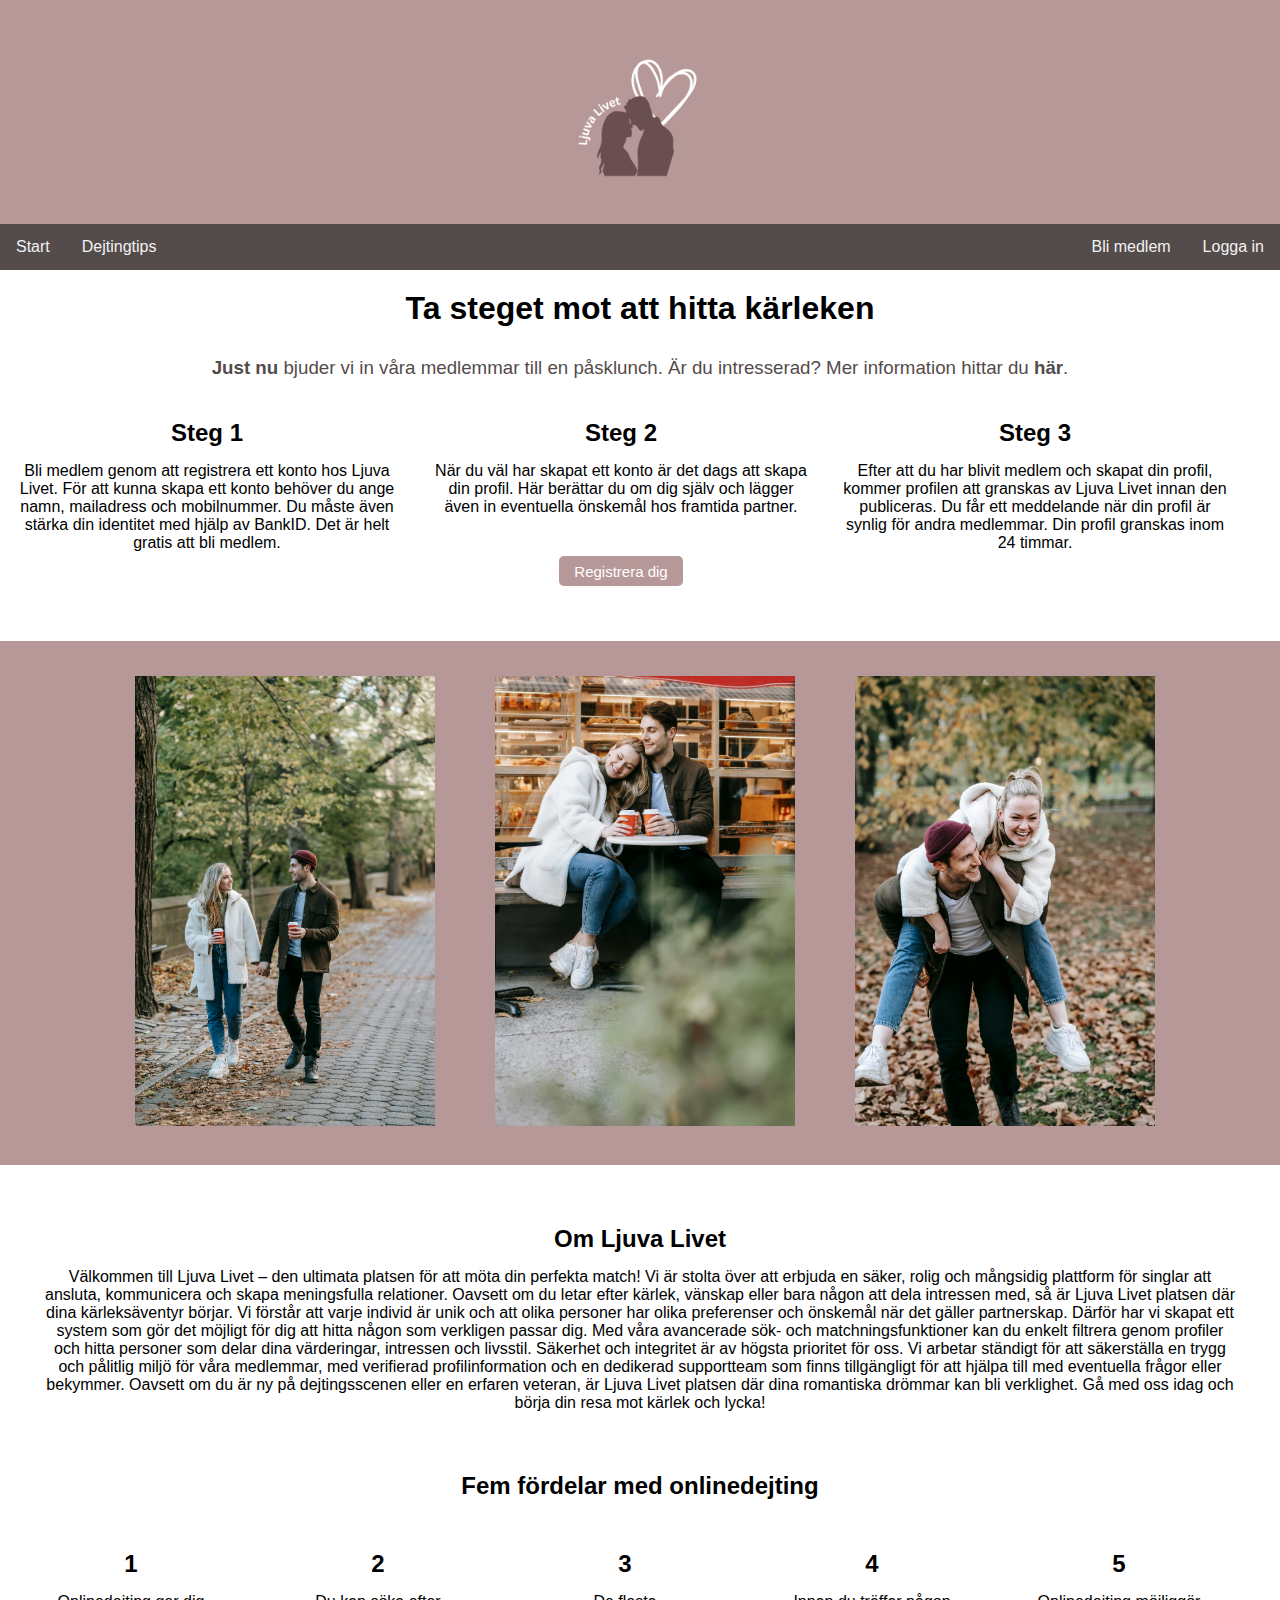
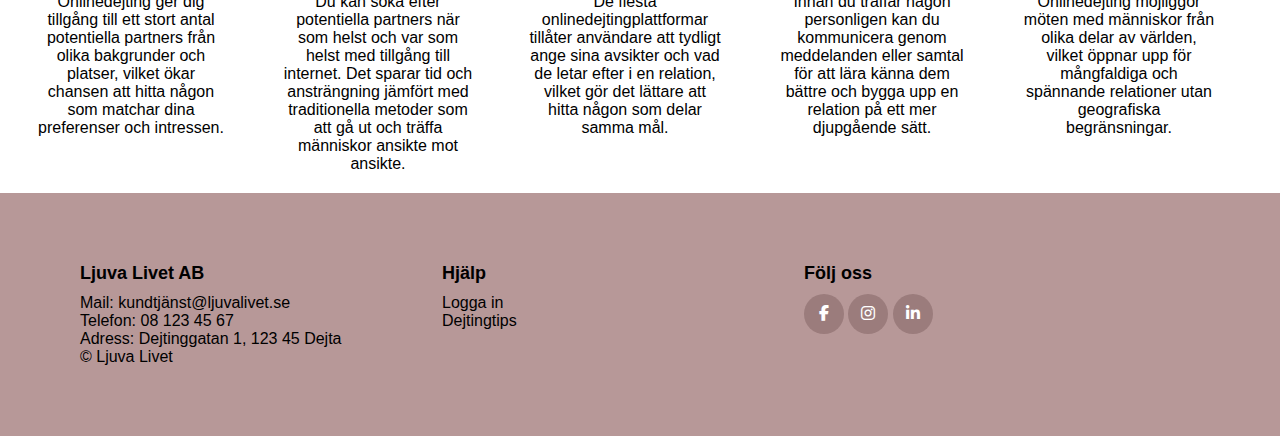
<file: index.html>
<!DOCTYPE html>
<html lang="en">
<head>
  <!-- Google tag (gtag.js) -->
<script async src="https://www.googletagmanager.com/gtag/js?id=G-FHTKY9YJ2C"></script>
<script>
  window.dataLayer = window.dataLayer || [];
  function gtag(){dataLayer.push(arguments);}
  gtag('js', new Date());

  gtag('config', 'G-FHTKY9YJ2C');
</script>

    <meta name="description" content="Ljuva Livet - Hitta kärleken online">
    <meta name="keywords" content="dejting, dejt, kärlek, partner, onlinedejting, singel">
    <meta name="author" content="Ljuva Livet">
    <meta charset="UTF-8">
    <meta name="viewport" content="width=device-width, initial-scale=1.0">
    <title>Ljuva Livet - Startsida</title>
    <link rel="stylesheet" href="css/style.css">
    <link rel="stylesheet" href="https://cdnjs.cloudflare.com/ajax/libs/font-awesome/6.5.1/css/all.min.css">
</head>

<body>


    <div class="header">
        <img src="images/LjuvaLivetlogo.png" alt="Ljuva Livets logga" width="200">
    </div>

      <div class="topnav">
        <a href="index.html">Start</a>
        <a href="tips.html">Dejtingtips</a>
        <a href="login.html" style="float:right">Logga in</a>
        <a href="registrering.html" style="float:right">Bli medlem</a>
      </div>

    
    <h1>Ta steget mot att hitta kärleken</h1>
    <h3><strong>Just nu</strong> bjuder vi in våra medlemmar till en påsklunch. Är du intresserad? Mer information hittar du <strong><a href="https://filippala03.wordpress.com/">här</a></strong>.</h3>

    <div class="row">
        <div class="column">
          <h2>Steg 1</h2>
          <p> Bli medlem genom att registrera ett konto hos Ljuva Livet. För att kunna skapa ett konto behöver du ange namn, mailadress och mobilnummer. Du måste även stärka din identitet med hjälp av BankID. Det är helt gratis att bli medlem.</p>
        </div>
        
        <div class="column">
          <h2>Steg 2</h2>
          <p>När du väl har skapat ett konto är det dags att skapa din profil. Här berättar du om dig själv och lägger även in eventuella önskemål hos framtida partner. </p>
          <button type="onclick" class="chatBtn"><a href="registrering.html">Registrera dig</a></button>
        </div>
        
        <div class="column">
          <h2>Steg 3</h2>
          <p>Efter att du har blivit medlem och skapat din profil, kommer profilen att granskas av Ljuva Livet innan den publiceras. Du får ett meddelande när din profil är synlig för andra medlemmar. Din profil granskas inom 24 timmar. </p>
        </div>
    </div>

    <div class="flex-container">
        <div>
            <div class="column">
            <img src="images/startsidadejt1.jpg" alt="man och kvinna på dejt" width="300">
        </div>
        </div>

        <div>
            <div class="column">
                <img src="images/startsidadejt2.jpg" alt="man och kvinna på dejt på ett café" width="300">
            </div>
        </div>

        <div>
            <div class="column">
                <img src="images/startsidadejt3.jpg" alt="kärleksfullt par" width="300">
              </div>
        </div>  
    </div>

    <div class="about">
        <h2>Om Ljuva Livet</h2>
        <p>Välkommen till Ljuva Livet – den ultimata platsen för att möta din perfekta match! Vi är stolta över att erbjuda en säker, rolig och mångsidig plattform för singlar att ansluta, kommunicera och skapa meningsfulla relationer. Oavsett om du letar efter kärlek, vänskap eller bara någon att dela intressen med, så är Ljuva Livet platsen där dina kärleksäventyr börjar.
          Vi förstår att varje individ är unik och att olika personer har olika preferenser och önskemål när det gäller partnerskap. Därför har vi skapat ett system som gör det möjligt för dig att hitta någon som verkligen passar dig. Med våra avancerade sök- och matchningsfunktioner kan du enkelt filtrera genom profiler och hitta personer som delar dina värderingar, intressen och livsstil.
          Säkerhet och integritet är av högsta prioritet för oss. Vi arbetar ständigt för att säkerställa en trygg och pålitlig miljö för våra medlemmar, med verifierad profilinformation och en dedikerad supportteam som finns tillgängligt för att hjälpa till med eventuella frågor eller bekymmer.
          Oavsett om du är ny på dejtingsscenen eller en erfaren veteran, är Ljuva Livet platsen där dina romantiska drömmar kan bli verklighet. Gå med oss idag och börja din resa mot kärlek och lycka!
    </div>

    <h2 class="column1">Fem fördelar med onlinedejting</h2>
    <div class="row">
        <div class="column2">
          <h2>1</h2>
          <p>Onlinedejting ger dig tillgång till ett stort antal potentiella partners från olika bakgrunder och platser, vilket ökar chansen att hitta någon som matchar dina preferenser och intressen.</p>
        </div>
        
        <div class="column2">
          <h2>2</h2>
          <p>Du kan söka efter potentiella partners när som helst och var som helst med tillgång till internet. Det sparar tid och ansträngning jämfört med traditionella metoder som att gå ut och träffa människor ansikte mot ansikte.</p>
        </div>
        
        <div class="column2">
          <h2>3</h2>
          <p>De flesta onlinedejtingplattformar tillåter användare att tydligt ange sina avsikter och vad de letar efter i en relation, vilket gör det lättare att hitta någon som delar samma mål.</p>
        </div>

        <div class="column2">
            <h2>4</h2>
            <p>Innan du träffar någon personligen kan du kommunicera genom meddelanden eller samtal för att lära känna dem bättre och bygga upp en relation på ett mer djupgående sätt.</p>
        </div>
            
        <div class="column2">
            <h2>5</h2>
            <p>Onlinedejting möjliggör möten med människor från olika delar av världen, vilket öppnar upp för mångfaldiga och spännande relationer utan geografiska begränsningar.</p>
        </div>
    </div>

<footer class="footer">
  <div class="container">
    <div class="row">
      <div class="footer-col">
        <h4>Ljuva Livet AB</h4>
          <p>Mail: kundtjänst@ljuvalivet.se</p>
          <p>Telefon: 08 123 45 67</p>
          <p>Adress: Dejtinggatan 1, 123 45 Dejta</p>
          <p>&copy Ljuva Livet</p>
      </div>

      <div class="footer-col">
        <h4>Hjälp</h4>
          <p><a href="login.html">Logga in</a></p>
          <p><a href="tips.html">Dejtingtips</a></p>
      </div>


      <div class="footer-col">
        <h4>Följ oss</h4>
        <div class="social-links">
          <a href="https://www.facebook.com/"><i class="fab fa-facebook-f"></i></a>
          <a href="https://www.instagram.com/"><i class="fab fa-instagram"></i></a>
          <a href="https://se.linkedin.com/"><i class="fab fa-linkedin-in"></i></a>
        </div>
      </div>
    </div>
  </div>
</footer>


</body>
</html>
</file>
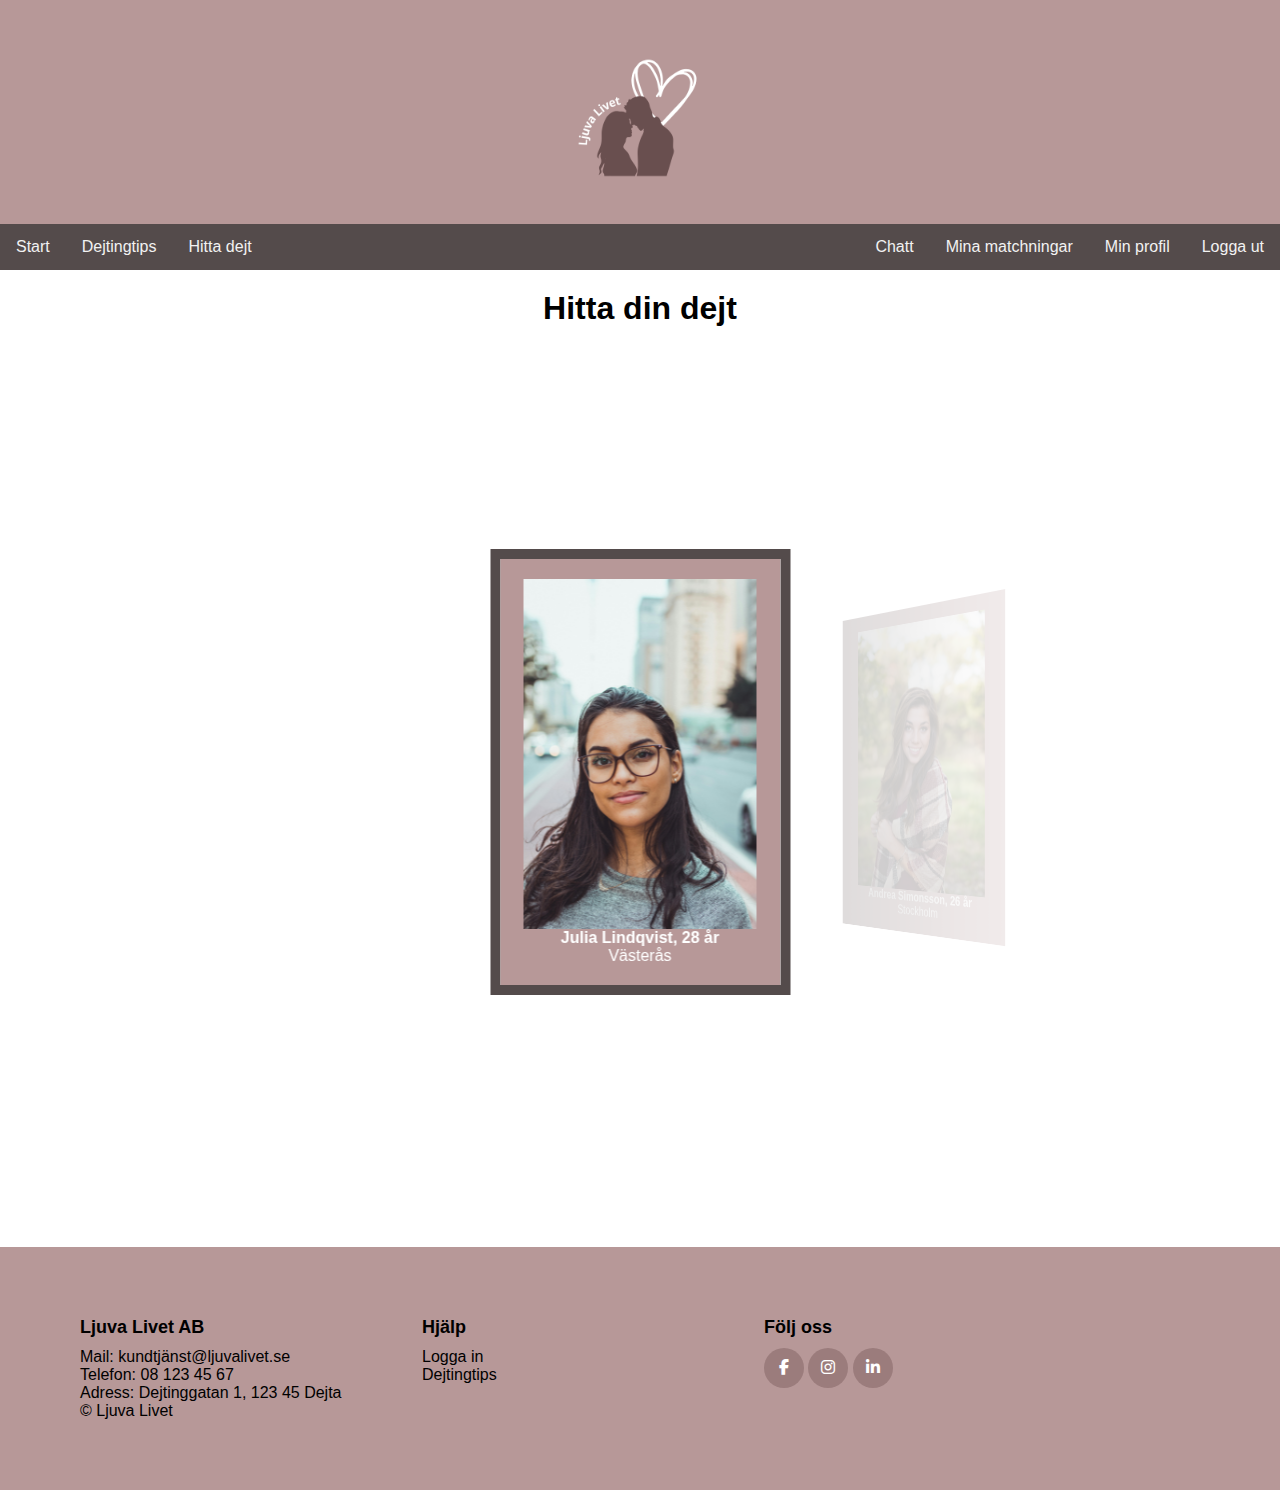
<file: hittadejt.html>
<!DOCTYPE html>
<html lang="en">
<head>
  <!-- Google tag (gtag.js) -->
<script async src="https://www.googletagmanager.com/gtag/js?id=G-FHTKY9YJ2C"></script>
<script>
  window.dataLayer = window.dataLayer || [];
  function gtag(){dataLayer.push(arguments);}
  gtag('js', new Date());

  gtag('config', 'G-FHTKY9YJ2C');
</script>

    <meta name="description" content="Hitta kärleken hos Ljuva Livet">
    <meta name="keywords" content="dejting, dejt, kärlek, partner, onlinedejting, singel">
    <meta name="author" content="Ljuva Livet">
    <meta charset="UTF-8">
    <meta name="viewport" content="width=device-width, initial-scale=1.0">
    <title>Ljuva Livet - Hitta dejt</title>
    <link rel="stylesheet" href="css/style.css">
    <link rel="stylesheet" href="https://cdnjs.cloudflare.com/ajax/libs/font-awesome/6.5.1/css/all.min.css">
    <link rel="stylesheet" href="css/hittadejt.css">
    <link rel="stylesheet" href="https://cdn.jsdelivr.net/npm/swiper@11/swiper-bundle.min.css" />
</head>
<body>
    <div class="header">
        <img src="images/LjuvaLivetlogo.png" alt="Ljuva Livets logga" width="200">
    </div>

      <div class="topnav">
        <a href="index.html">Start</a>
        <a href="tips.html">Dejtingtips</a>
        <a href="hittadejt.html">Hitta dejt</a>
        <a href="login.html" style="float:right">Logga ut</a>
        <a href="minprofil.html" style="float:right">Min profil</a>
        <a href="matchningar.html" style="float:right">Mina matchningar</a>
        <a href="chatt.html" style="float:right">Chatt</a>
      </div>

      <h1>Hitta din dejt</h1>
      <section id="team">


        <div class="swiper mySwiper">
            <div class="swiper-wrapper">

              <div class="swiper-slide">
                <div class="team-box">
                    <div class="t-b-img">
                        <img src="images/dejtkvinna.jpg">
                    </div>
        
                    <div class="t-b-text">
                        <strong>Julia Lindqvist, 28 år</strong>
                        <span>Västerås</span>
                    </div>
                </div>
              </div>

              <div class="swiper-slide">
                <div class="team-box">
                    <div class="t-b-img">
                        <img src="images/minprofil.jpg">
                    </div>
        
                    <div class="t-b-text">
                        <strong>Andrea Simonsson, 26 år</strong>
                        <span>Stockholm</span>
                    </div>
                </div>
              </div>

              <div class="swiper-slide">
                <div class="team-box">
                    <div class="t-b-img">
                        <img src="images/dejtkvinna2.jpg">
                    </div>
        
                    <div class="t-b-text">
                        <strong>Lisa Johnson, 30 år</strong>
                        <span>Enköping</span>
                    </div>
                </div>
              </div>

              <div class="swiper-slide">
                <div class="team-box">
                    <div class="t-b-img">
                        <img src="images/dejtkvinna3.jpg">
                    </div>
        
                    <div class="t-b-text">
                        <strong>Susanne Ylves, 34 år</strong>
                        <span>Enköping</span>
                    </div>
                </div>
              </div>

              <div class="swiper-slide">
                <div class="team-box">
                    <div class="t-b-img">
                        <img src="images/dejtkvinna4.jpeg">
                    </div>
        
                    <div class="t-b-text">
                        <strong>Amanda Rosén, 27 år</strong>
                        <span>Stockholm</span>
                    </div>
                </div>
              </div>

              <div class="swiper-slide">
                <div class="team-box">
                    <div class="t-b-img">
                        <img src="images/dejtkvinna5.jpg">
                    </div>
        
                    <div class="t-b-text">
                        <strong>Maya Welin, 25 år</strong>
                        <span>Västerås</span>
                    </div>
                </div>
              </div>

              <div class="swiper-slide">
                <div class="team-box">
                    <div class="t-b-img">
                        <img src="images/dejtkvinna7.jpg">
                    </div>
        
                    <div class="t-b-text">
                        <strong>Hailey Eng, 26 år</strong>
                        <span>Stockholm</span>
                    </div>
                </div>
              </div>

              <div class="swiper-slide">
                <div class="team-box">
                    <div class="t-b-img">
                        <img src="images/dejt.jpg">
                    </div>
        
                    <div class="t-b-text">
                        <strong>Emma Davidsson, 33 år</strong>
                        <span>Bålsta</span>
                    </div>
                </div>
              </div>
           
            </div>
          </div>
      </section>

      <footer class="footer">
        <div class="container">
          <div class="row">
            <div class="footer-col">
              <h4>Ljuva Livet AB</h4>
                <p>Mail: kundtjänst@ljuvalivet.se</p>
                <p>Telefon: 08 123 45 67</p>
                <p>Adress: Dejtinggatan 1, 123 45 Dejta</p>
                <p>&copy Ljuva Livet</p>
            </div>
      
            <div class="footer-col">
              <h4>Hjälp</h4>
                <p><a href="login.html">Logga in</a></p>
                <p><a href="tips.html">Dejtingtips</a></p>
            </div>
      
      
            <div class="footer-col">
              <h4>Följ oss</h4>
              <div class="social-links">
                <a href="https://www.facebook.com/"><i class="fab fa-facebook-f"></i></a>
                <a href="https://www.instagram.com/"><i class="fab fa-instagram"></i></a>
                <a href="https://se.linkedin.com/"><i class="fab fa-linkedin-in"></i></a>
              </div>
            </div>
          </div>
        </div>
      </footer>

      <script src="https://cdn.jsdelivr.net/npm/swiper@11/swiper-bundle.min.js"></script>
      <script>
       var swiper = new Swiper(".mySwiper", {
    effect: "coverflow",
    grabCursor: true,
    centeredSlides: true,
    slidesPerView: "auto",
    coverflowEffect: {
      rotate: 20,
      stretch: -20,
      depth: 120,
      modifier: 3,
      slideShadows: true,
    },
  });
      </script>

  <script src="js/script.js"></script>
      
</body>
</html>
</file>
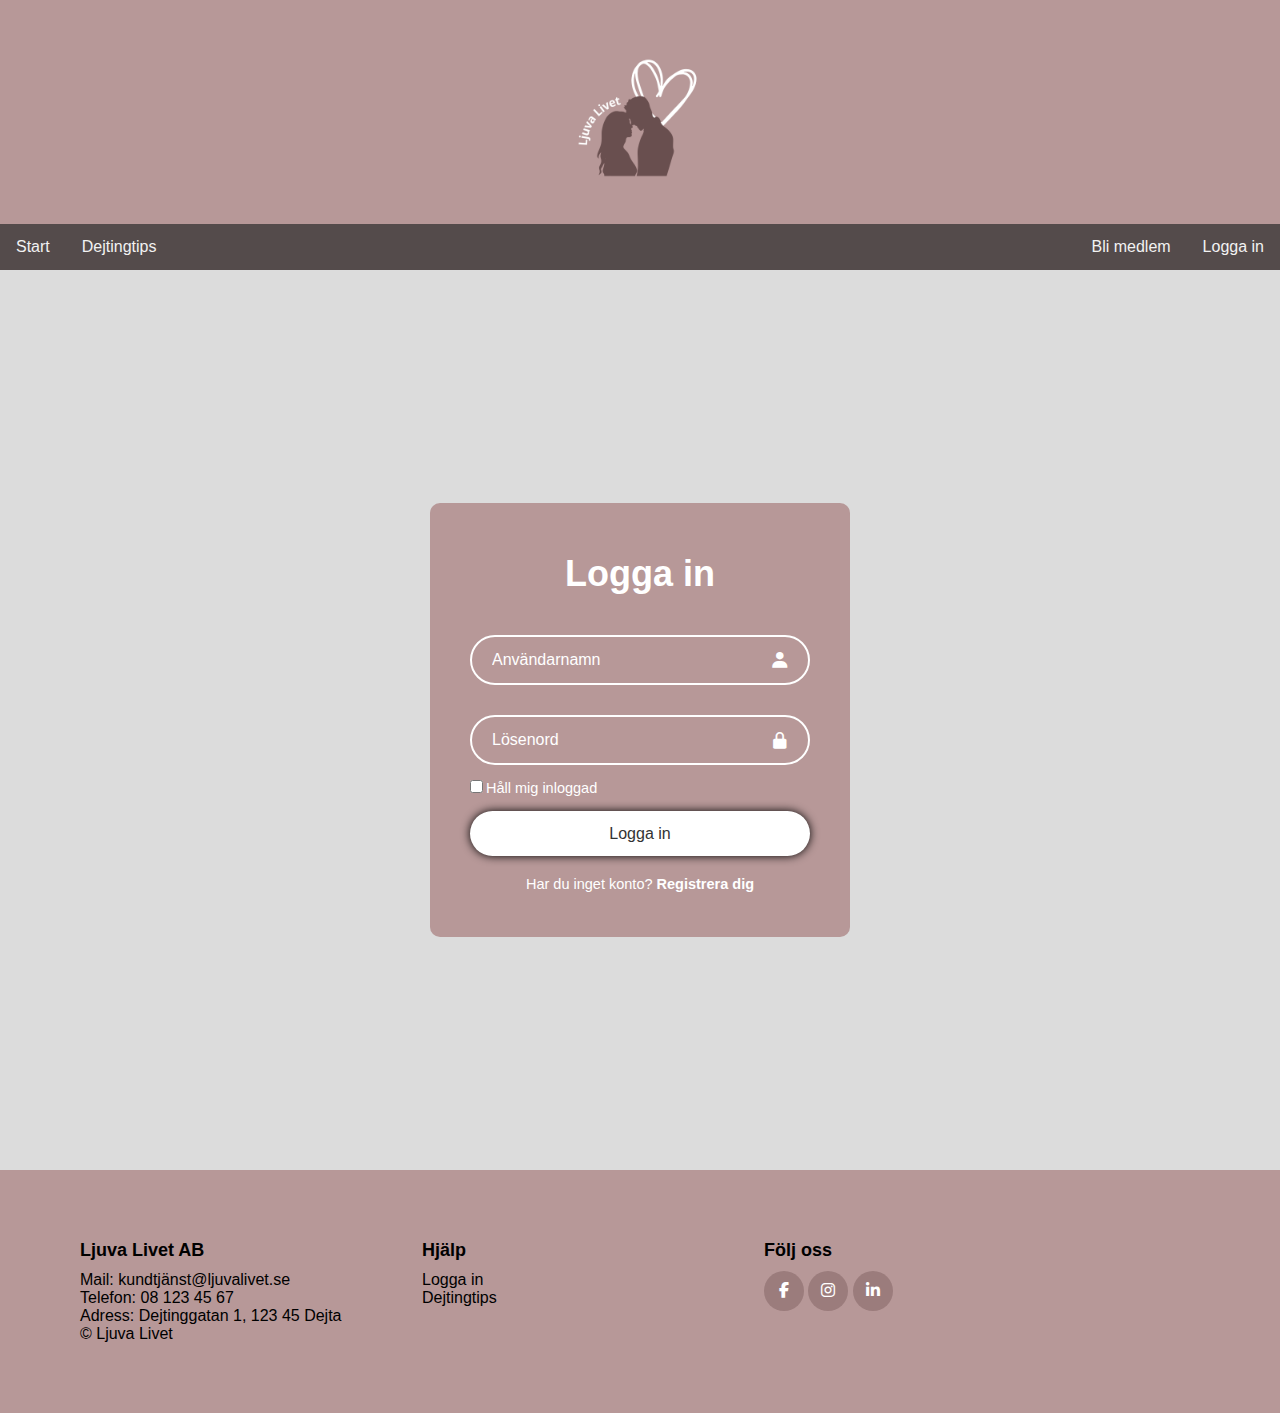
<file: login.html>
<!DOCTYPE html>
<html lang="en">
<head>
  <!-- Google tag (gtag.js) -->
<script async src="https://www.googletagmanager.com/gtag/js?id=G-FHTKY9YJ2C"></script>
<script>
  window.dataLayer = window.dataLayer || [];
  function gtag(){dataLayer.push(arguments);}
  gtag('js', new Date());

  gtag('config', 'G-FHTKY9YJ2C');
</script>

    <meta name="description" content="Ljuva Livet - Logga in">
    <meta name="keywords" content="dejting, dejt, kärlek, partner, onlinedejting, singel">
    <meta name="author" content="Ljuva Livet">
    <meta charset="UTF-8">
    <meta name="viewport" content="width=device-width, initial-scale=1.0">
    <title>Ljuva Livet - Logga in</title>
    <link rel="stylesheet" href="css/style.css">
    <link href='https://unpkg.com/boxicons@2.1.4/css/boxicons.min.css' rel='stylesheet'>
    <link rel="stylesheet" href="css/login.css">
    <link rel="stylesheet" href="https://cdnjs.cloudflare.com/ajax/libs/font-awesome/6.5.1/css/all.min.css">

</head>
<body>
    <div class="header">
        <img src="images/LjuvaLivetlogo.png" alt="Ljuva Livets logga" width="200">
    </div>

      <div class="topnav">
        <a href="index.html">Start</a>
        <a href="tips.html">Dejtingtips</a>
        <a href="login.html" style="float:right">Logga in</a>
        <a href="registrering.html" style="float:right">Bli medlem</a>
      </div>

      <div class="sectionlogin">
      <div class="wrapper">
        <form action="">
            <h1>Logga in</h1>
            <div class="input-box">
                <input type="text" placeholder="Användarnamn" required>
                <i class='bx bxs-user'></i>
            </div>
        
            <div class="input-box">
                <input type="password" placeholder="Lösenord" required>
                <i class='bx bxs-lock-alt'></i>
            </div>

            <div class="remember-forgot">
                <label><input type="checkbox">Håll mig inloggad</label>
            </div>

            <button type="onclick" class="btn"><a href="minprofil.html">Logga in</a></button>

            <div class="register-link">
                <p>Har du inget konto? <a href="registrering.html">Registrera dig</a></p>
            </div>

        </form>
      </div>
    </div>

    <footer class="footer">
      <div class="container">
        <div class="row">
          <div class="footer-col">
            <h4>Ljuva Livet AB</h4>
              <p>Mail: kundtjänst@ljuvalivet.se</p>
              <p>Telefon: 08 123 45 67</p>
              <p>Adress: Dejtinggatan 1, 123 45 Dejta</p>
              <p>&copy Ljuva Livet</p>
          </div>
    
          <div class="footer-col">
            <h4>Hjälp</h4>
              <p><a href="login.html">Logga in</a></p>
              <p><a href="tips.html">Dejtingtips</a></p>
          </div>
    
    
          <div class="footer-col">
            <h4>Följ oss</h4>
            <div class="social-links">
              <a href="https://www.facebook.com/"><i class="fab fa-facebook-f"></i></a>
              <a href="https://www.instagram.com/"><i class="fab fa-instagram"></i></a>
              <a href="https://se.linkedin.com/"><i class="fab fa-linkedin-in"></i></a>
            </div>
          </div>
        </div>
      </div>
    </footer>
  
    
    
</body>
</html>
</file>
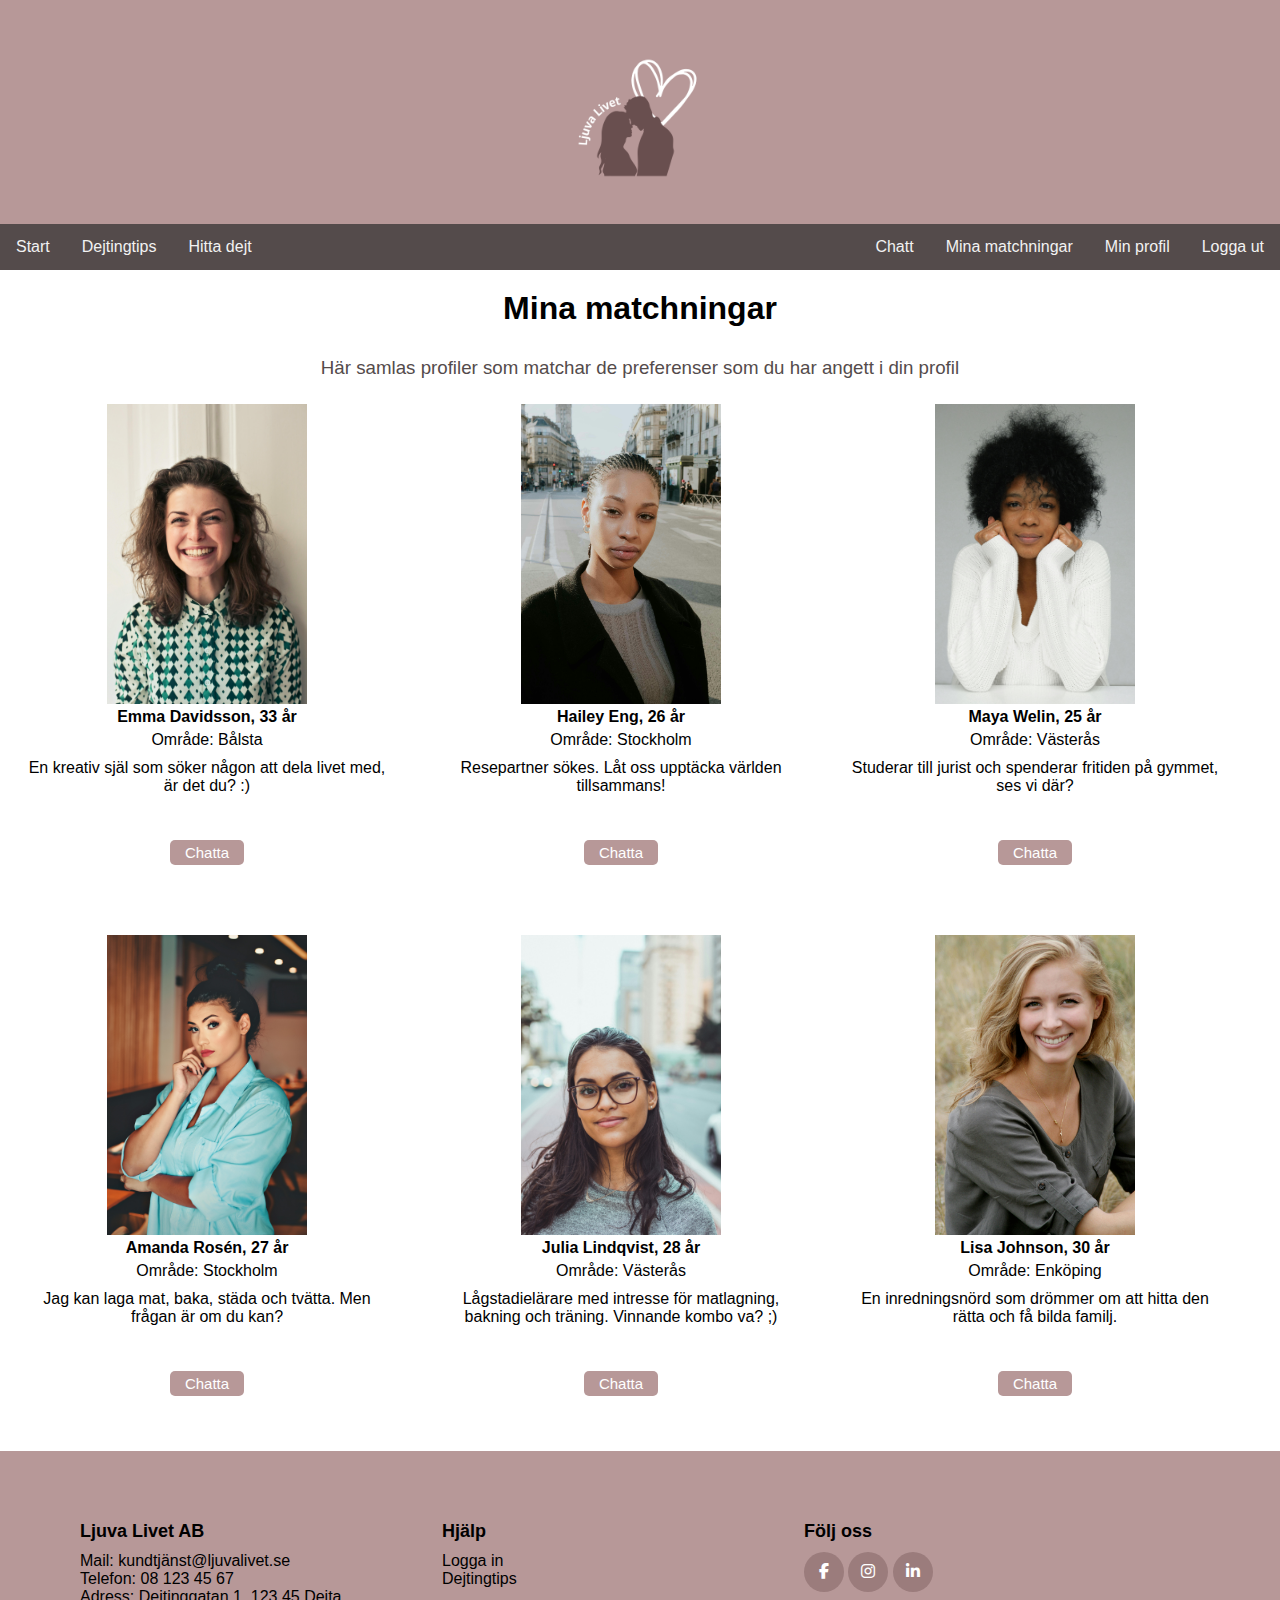
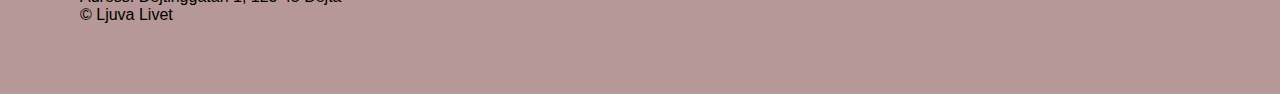
<file: matchningar.html>
<!DOCTYPE html>
<html lang="en">
<head>
  <!-- Google tag (gtag.js) -->
<script async src="https://www.googletagmanager.com/gtag/js?id=G-FHTKY9YJ2C"></script>
<script>
  window.dataLayer = window.dataLayer || [];
  function gtag(){dataLayer.push(arguments);}
  gtag('js', new Date());

  gtag('config', 'G-FHTKY9YJ2C');
</script>

    <meta name="description" content="Matcha med Ljuva Livets singlar">
    <meta name="keywords" content="dejting, dejt, kärlek, partner, onlinedejting, matchning, singel">
    <meta name="author" content="Ljuva Livet">
    <meta charset="UTF-8">
    <meta name="viewport" content="width=device-width, initial-scale=1.0">
    <title>Ljuva Livet - Mina matchningar</title>
    <link rel="stylesheet" href="css/style.css">
    <link rel="stylesheet" href="https://cdnjs.cloudflare.com/ajax/libs/font-awesome/6.5.1/css/all.min.css">

</head>
<body>
    <div class="header">
        <img src="images/LjuvaLivetlogo.png" alt="Ljuva Livets logga" width="200">
    </div>

      <div class="topnav">
        <a href="index.html">Start</a>
        <a href="tips.html">Dejtingtips</a>
        <a href="hittadejt.html">Hitta dejt</a>
        <a href="login.html" style="float:right">Logga ut</a>
        <a href="minprofil.html" style="float:right">Min profil</a>
        <a href="matchningar.html" style="float:right">Mina matchningar</a>
        <a href="chatt.html" style="float:right">Chatt</a>
      </div>

      <h1>Mina matchningar</h1>
      <h3>Här samlas profiler som matchar de preferenser som du har angett i din profil</h3>

     <div class="sectionmatch"> 
      <div class="row">
        <div class="column">
          <img src="images/dejt.jpg" alt="kvinna" width="200">
          <h4>Emma Davidsson, 33 år</h4>
            <p>Område: Bålsta</p>
            <p>En kreativ själ som söker någon att dela livet med, är det du? :)</p>
            <button type="onclick" class="chatBtn"><a href="chatt.html">Chatta</a></button>
        </div>
        
        <div class="column">
          <img src="images/dejtkvinna7.jpg" alt="kvinna" width="200">
          <h4>Hailey Eng, 26 år</h4>
            <p>Område: Stockholm</p>
            <p>Resepartner sökes. Låt oss upptäcka världen tillsammans!</p>
            <button type="onclick" class="chatBtn"><a href="chatt.html">Chatta</a></button>
        </div>

        <div class="column">
            <img src="images/dejtkvinna5.jpg" alt="kvinna" width="200">
            <h4>Maya Welin, 25 år</h4>
              <p>Område: Västerås</p>
              <p>Studerar till jurist och spenderar fritiden på gymmet, ses vi där?</p>
              <button type="onclick" class="chatBtn"><a href="chatt.html">Chatta</a></button>
          </div>


    <div class="row">
        <div class="column">
          <img src="images/dejtkvinna4.jpeg" alt="kvinna" width="200">
          <h4>Amanda Rosén, 27 år</h4>
            <p>Område: Stockholm</p>
            <p>Jag kan laga mat, baka, städa och tvätta. Men frågan är om du kan?</p>
            <button type="onclick" class="chatBtn"><a href="chatt.html">Chatta</a></button>
        </div>

        <div class="column">
            <img src="images/dejtkvinna.jpg" alt="kvinna" width="200">
            <h4>Julia Lindqvist, 28 år</h4>
              <p>Område: Västerås</p>
              <p>Lågstadielärare med intresse för matlagning, bakning och träning. Vinnande kombo va? ;) </p>
              <button type="onclick" class="chatBtn"><a href="chatt.html">Chatta</a></button>
          </div>

        <div class="column">
          <img src="images/dejtkvinna2.jpg" alt="kvinna" width="200">
          <h4>Lisa Johnson, 30 år</h4>
            <p>Område: Enköping</p>
            <p>En inredningsnörd som drömmer om att hitta den rätta och få bilda familj.</p>
            <button type="onclick" class="chatBtn"><a href="chatt.html">Chatta</a></button>
        </div>
        
        </div>
    </div>
</div>

      <footer class="footer">
        <div class="container">
          <div class="row">
            <div class="footer-col">
              <h4>Ljuva Livet AB</h4>
                <p>Mail: kundtjänst@ljuvalivet.se</p>
                <p>Telefon: 08 123 45 67</p>
                <p>Adress: Dejtinggatan 1, 123 45 Dejta</p>
                <p>&copy Ljuva Livet</p>
            </div>
      
            <div class="footer-col">
              <h4>Hjälp</h4>
                <p><a href="login.html">Logga in</a></p>
                <p><a href="tips.html">Dejtingtips</a></p>
            </div>
      
      
            <div class="footer-col">
              <h4>Följ oss</h4>
              <div class="social-links">
                <a href="https://www.facebook.com/"><i class="fab fa-facebook-f"></i></a>
                <a href="https://www.instagram.com/"><i class="fab fa-instagram"></i></a>
                <a href="https://se.linkedin.com/"><i class="fab fa-linkedin-in"></i></a>
              </div>
            </div>
          </div>
        </div>
      </footer>
</body>
</html>
</file>
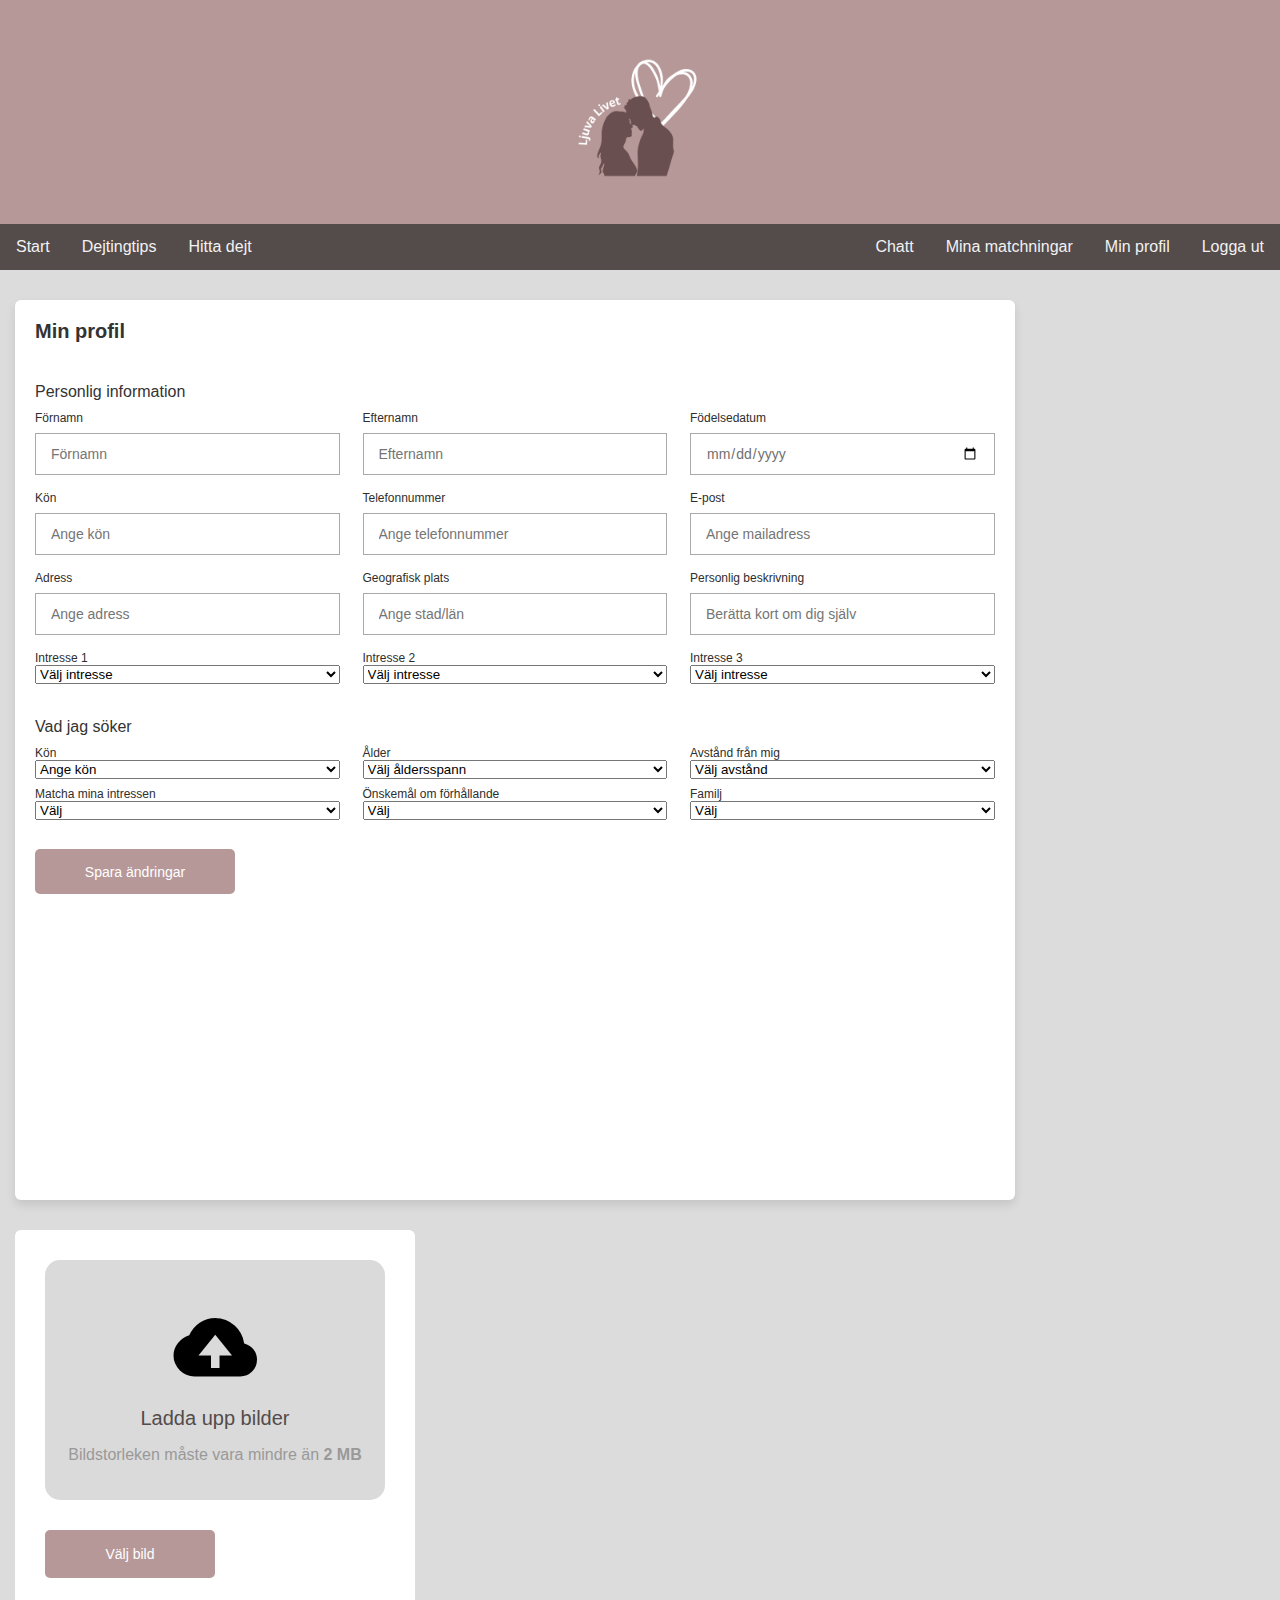
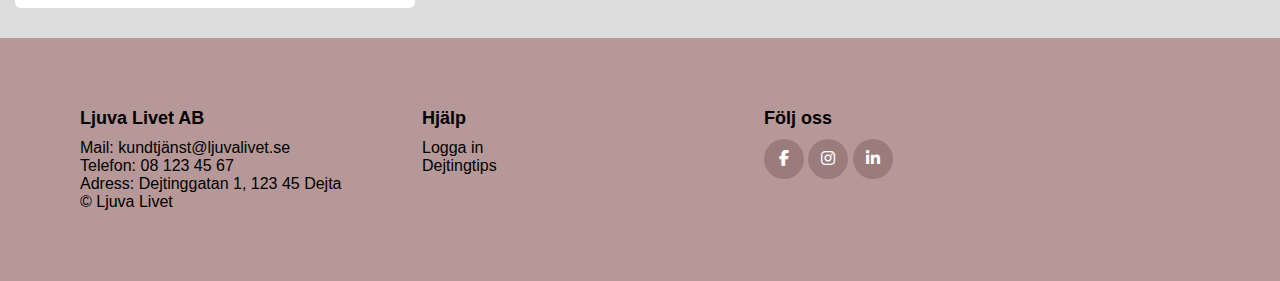
<file: minprofil.html>
<!DOCTYPE html>
<html lang="en">
<head>
    <!-- Google tag (gtag.js) -->
<script async src="https://www.googletagmanager.com/gtag/js?id=G-FHTKY9YJ2C"></script>
<script>
  window.dataLayer = window.dataLayer || [];
  function gtag(){dataLayer.push(arguments);}
  gtag('js', new Date());

  gtag('config', 'G-FHTKY9YJ2C');
</script>

    <meta name="description" content="Hitta kärleken hos Ljuva Livet">
    <meta name="keywords" content="dejting, dejt, kärlek, partner, onlinedejting, min profil, singel">
    <meta name="author" content="Ljuva Livet">
    <meta charset="UTF-8">
    <meta name="viewport" content="width=device-width, initial-scale=1.0">
    <title>Ljuva Livet - Min profil</title>
    <link rel="stylesheet" href="css/style.css">
    <link href='https://unpkg.com/boxicons@2.1.4/css/boxicons.min.css' rel='stylesheet'>
    <link rel="stylesheet" href="css/profil.css">
    <link href='https://unpkg.com/boxicons@2.1.4/css/boxicons.min.css' rel='stylesheet'>
    <link rel="stylesheet" href="css/image.css">
    <link rel="stylesheet" href="https://cdnjs.cloudflare.com/ajax/libs/font-awesome/6.5.1/css/all.min.css">
</head>

<body>
    <div class="header">
        <img src="images/LjuvaLivetlogo.png" alt="Ljuva Livets logga" width="200">
    </div>

      <div class="topnav">
        <a href="index.html">Start</a>
        <a href="tips.html">Dejtingtips</a>
        <a href="hittadejt.html">Hitta dejt</a>
        <a href="login.html" style="float:right">Logga ut</a>
        <a href="minprofil.html" style="float:right">Min profil</a>
        <a href="matchningar.html" style="float:right">Mina matchningar</a>
        <a href="chatt.html" style="float:right">Chatt</a>
      </div>

      <div class="container1">
        <header>Min profil</header>
        <form action="#">
            <div class="form first">
                <div class="details personal">
                    <span class="title">Personlig information</span>

                    <div class="fields">
                        <div class="input-field">
                            <label>Förnamn</label>
                            <input type="text" placeholder="Förnamn" required>
                        </div>

                        <div class="input-field">
                            <label>Efternamn</label>
                            <input type="text" placeholder="Efternamn" required>
                        </div>


                        <div class="input-field">
                            <label>Födelsedatum</label>
                            <input type="date" placeholder="Ange födelsedatum" required>
                        </div>

                        <div class="input-field">
                            <label>Kön</label>
                            <input type="text" placeholder="Ange kön" required>
                        </div>

                        <div class="input-field">
                            <label>Telefonnummer</label>
                            <input type="text" placeholder="Ange telefonnummer" required>
                        </div>

                        <div class="input-field">
                            <label>E-post</label>
                            <input type="text" placeholder="Ange mailadress" required>
                        </div>

                        <div class="input-field">
                            <label>Adress</label>
                            <input type="text" placeholder="Ange adress" required>
                        </div>

                        <div class="input-field">
                            <label>Geografisk plats</label>
                            <input type="text" placeholder="Ange stad/län" required>
                        </div>

                        <div class="input-field">
                            <label>Personlig beskrivning</label>
                            <input type="text" placeholder="Berätta kort om dig själv" required>
                        </div>
                    

                        <div class="input-field">
                            <label>Intresse 1</label>
                            <select>
                                <option value="choose">Välj intresse</option>
                                <option value="training">Träning och sport</option>
                                <option value="cooking">Matlagning och bakning</option>
                                <option value="music">Musik, TV och film</option>
                                <option value="forest">Vara i naturen</option>
                                <option value="create">Kreativt skapande</option>
                                <option value="fashion">Mode och inredning</option>
                                <option value="travel">Resa</option>
                            </select>
                        </div>

                        <div class="input-field">
                            <label>Intresse 2</label>
                            <select>
                                <option value="choose">Välj intresse</option>
                                <option value="training">Träning och sport</option>
                                <option value="cooking">Matlagning och bakning</option>
                                <option value="music">Musik, TV och film</option>
                                <option value="forest">Vara i naturen</option>
                                <option value="create">Kreativt skapande</option>
                                <option value="fashion">Mode och inredning</option>
                                <option value="travel">Resa</option>
                            </select>
                        </div>

                        <div class="input-field">
                            <label>Intresse 3</label>
                            <select>
                                <option value="choose">Välj intresse</option>
                                <option value="training">Träning och sport</option>
                                <option value="cooking">Matlagning och bakning</option>
                                <option value="music">Musik, TV och film</option>
                                <option value="forest">Vara i naturen</option>
                                <option value="create">Kreativt skapande</option>
                                <option value="fashion">Mode och inredning</option>
                                <option value="travel">Resa</option>
                            </select>
                        </div>
                    </div>
                </div>

                <div class="details personal">
                    <span class="title">Vad jag söker</span>
                    <div class="fields">
                        <div class="input-field">
                            <label>Kön</label>
                            <select>
                                <option value="gender">Ange kön</option>
                                <option value="female">Kvinna</option>
                                <option value="male">Man</option>
                                <option value="both">Båda</option>
                            </select>
                        </div>

                        <div class="input-field">
                            <label>Ålder</label>
                            <select>
                                <option value="age">Välj åldersspann</option>
                                <option value="age1">18-25</option>
                                <option value="age2">25-35</option>
                                <option value="age3">35-45</option>
                                <option value="age4">45-55</option>
                                <option value="age5">55-65</option>
                                <option value="age6">65-75</option>
                                <option value="age7">75+</option>
                            </select>
                        </div>

                        <div class="input-field">
                            <label>Avstånd från mig</label>
                            <select>
                                <option value="distance">Välj avstånd</option>
                                <option value="distance1">0-5km</option>
                                <option value="distance2">5-10km</option>
                                <option value="distance3">10-25km</option>
                                <option value="distance4">25-40km</option>
                                <option value="distance5">Över 50km</option>
                                <option value="distance6">Avstånd spelar ingen roll</option>
                            </select>
                        </div>


                        <div class="input-field">
                            <label>Matcha mina intressen</label>
                            <select>
                                <option value="choose">Välj</option>
                                <option value="yes">Ja, det är ett krav</option>
                                <option value="no">Nej, det är inget krav</option>
                            </select>
                        </div>

                        <div class="input-field">
                            <label>Önskemål om förhållande</label>
                            <select>
                                <option value="choose">Välj</option>
                                <option value="shortterm">Kortvarigt förhållande</option>
                                <option value="longterm">Långvarigt förhållande</option>
                            </select>
                        </div>

                        <div class="input-field">
                            <label>Familj</label>
                            <select>
                                <option value="choose">Välj</option>
                                <option value="yes">Vill bilda familj</option>
                                <option value="no">Vill inte bilda familj</option>
                            </select>
                        </div>

                        <button class="nextBtn">
                            <span class="btnText">Spara ändringar</span>
                        </button>
                </div>
            </div>
        </form>
        </div>
    </div>


        <div class="container2">
            <input type="file" id="file" accept="image/*" hidden>
            <div class="img-area" data-img="">
                <i class='bx bxs-cloud-upload icon'></i>
                <h3>Ladda upp bilder</h3>
                <p>Bildstorleken måste vara mindre än <span>2 MB</span></p>
            </div>
            <button class="select-image">Välj bild</button>
        </div>


        <footer class="footer">
            <div class="container">
              <div class="row">
                <div class="footer-col">
                  <h4>Ljuva Livet AB</h4>
                    <p>Mail: kundtjänst@ljuvalivet.se</p>
                    <p>Telefon: 08 123 45 67</p>
                    <p>Adress: Dejtinggatan 1, 123 45 Dejta</p>
                    <p>&copy Ljuva Livet</p>
                </div>
          
                <div class="footer-col">
                  <h4>Hjälp</h4>
                    <p><a href="login.html">Logga in</a></p>
                    <p><a href="tips.html">Dejtingtips</a></p>
                </div>
          
          
                <div class="footer-col">
                  <h4>Följ oss</h4>
                  <div class="social-links">
                    <a href="https://www.facebook.com/"><i class="fab fa-facebook-f"></i></a>
                    <a href="https://www.instagram.com/"><i class="fab fa-instagram"></i></a>
                    <a href="https://se.linkedin.com/"><i class="fab fa-linkedin-in"></i></a>
                  </div>
                </div>
              </div>
            </div>
          </footer>

          <script src="js/script.js"></script>

</body>
</html>
</file>
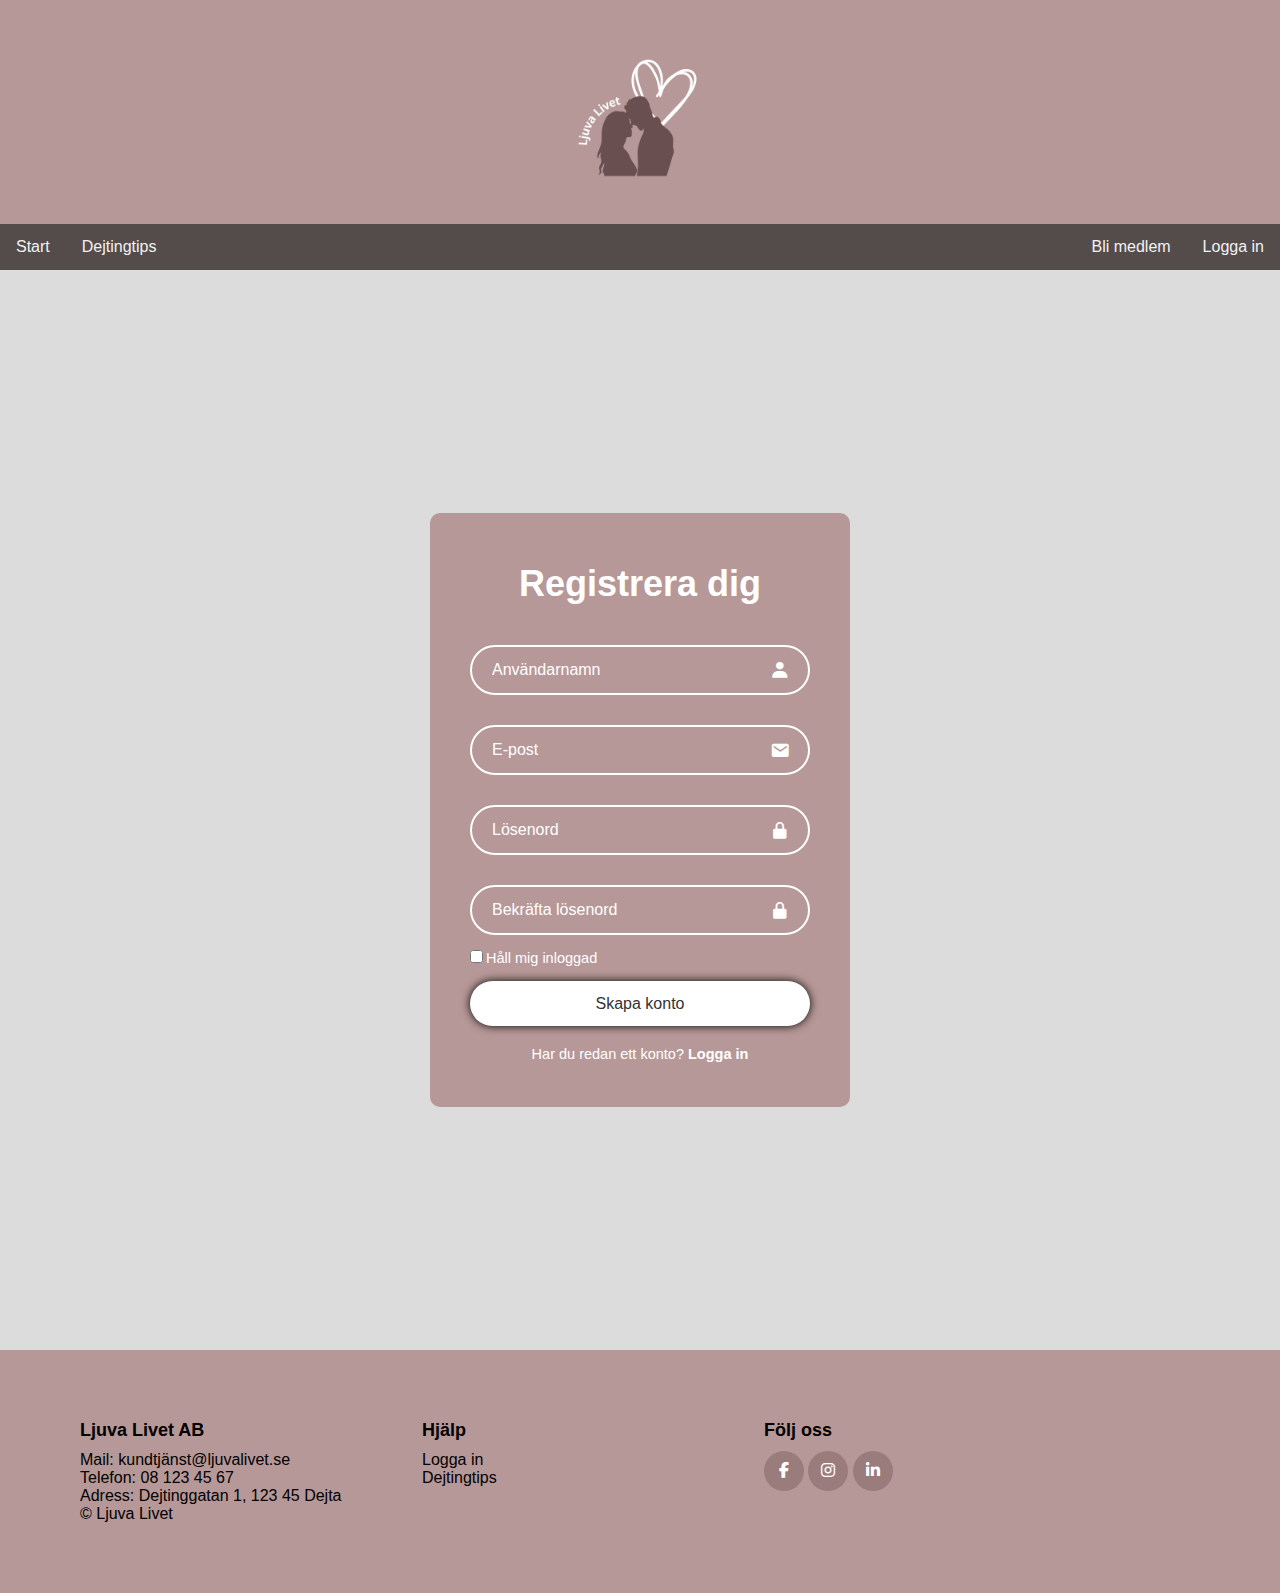
<file: registrering.html>
<!DOCTYPE html>
<html lang="en">
<head>
  <!-- Google tag (gtag.js) -->
<script async src="https://www.googletagmanager.com/gtag/js?id=G-FHTKY9YJ2C"></script>
<script>
  window.dataLayer = window.dataLayer || [];
  function gtag(){dataLayer.push(arguments);}
  gtag('js', new Date());

  gtag('config', 'G-FHTKY9YJ2C');
</script>

    <meta name="description" content="Registrera dig på Ljuva Livet och börja dejta">
    <meta name="keywords" content="dejting, dejt, kärlek, partner, onlinedejting, registrera, registrering, singel">
    <meta name="author" content="Ljuva Livet">
    <meta charset="UTF-8">
    <meta name="viewport" content="width=device-width, initial-scale=1.0">
    <title>Ljuva Livet - Registrera dig</title>
    <link rel="stylesheet" href="css/style.css">
    <link rel="stylesheet" href="css/registrering.css">
    <link href='https://unpkg.com/boxicons@2.1.4/css/boxicons.min.css' rel='stylesheet'>
    <link rel="stylesheet" href="https://cdnjs.cloudflare.com/ajax/libs/font-awesome/6.5.1/css/all.min.css">

</head>
<body>
    <div class="header">
        <img src="images/LjuvaLivetlogo.png" alt="Ljuva Livets logga" width="200">
    </div>

      <div class="topnav">
        <a href="index.html">Start</a>
        <a href="tips.html">Dejtingtips</a>
        <a href="login.html" style="float:right">Logga in</a>
        <a href="registrering.html" style="float:right">Bli medlem</a>
      </div>


      <div class="sectionlogin">
        <div class="wrapper">
          <form action="">
              <h1>Registrera dig</h1>
              <div class="input-box">
                  <input type="text" placeholder="Användarnamn" required>
                  <i class='bx bxs-user'></i>
              </div>
          
              <div class="input-box">
                  <input type="mail" placeholder="E-post" required>
                  <i class='bx bxs-envelope'></i>
              </div>

              <div class="input-box">
                <input type="password" placeholder="Lösenord" required>
                <i class='bx bxs-lock-alt'></i>
            </div>

              <div class="input-box">
                <input type="password" placeholder="Bekräfta lösenord" required>
                <i class='bx bxs-lock-alt'></i>
            </div>
  
              <div class="remember-forgot">
                  <label><input type="checkbox">Håll mig inloggad</label>
              </div>
  
              <button type="onclick" class="btn"><a href="minprofil.html">Skapa konto</a></button>
  
              <div class="register-link">
                  <p>Har du redan ett konto? <a href="login.html">Logga in</a></p>
              </div>
  
          </form>
        </div>
      </div>
  
      <footer class="footer">
        <div class="container">
          <div class="row">
            <div class="footer-col">
              <h4>Ljuva Livet AB</h4>
                <p>Mail: kundtjänst@ljuvalivet.se</p>
                <p>Telefon: 08 123 45 67</p>
                <p>Adress: Dejtinggatan 1, 123 45 Dejta</p>
                <p>&copy Ljuva Livet</p>
            </div>
      
            <div class="footer-col">
              <h4>Hjälp</h4>
                <p><a href="login.html">Logga in</a></p>
                <p><a href="tips.html">Dejtingtips</a></p>
            </div>
      
      
            <div class="footer-col">
              <h4>Följ oss</h4>
              <div class="social-links">
                <a href="https://www.facebook.com/"><i class="fab fa-facebook-f"></i></a>
                <a href="https://www.instagram.com/"><i class="fab fa-instagram"></i></a>
                <a href="https://se.linkedin.com/"><i class="fab fa-linkedin-in"></i></a>
              </div>
            </div>
          </div>
        </div>
      </footer>
  
</body>
</html>
</file>
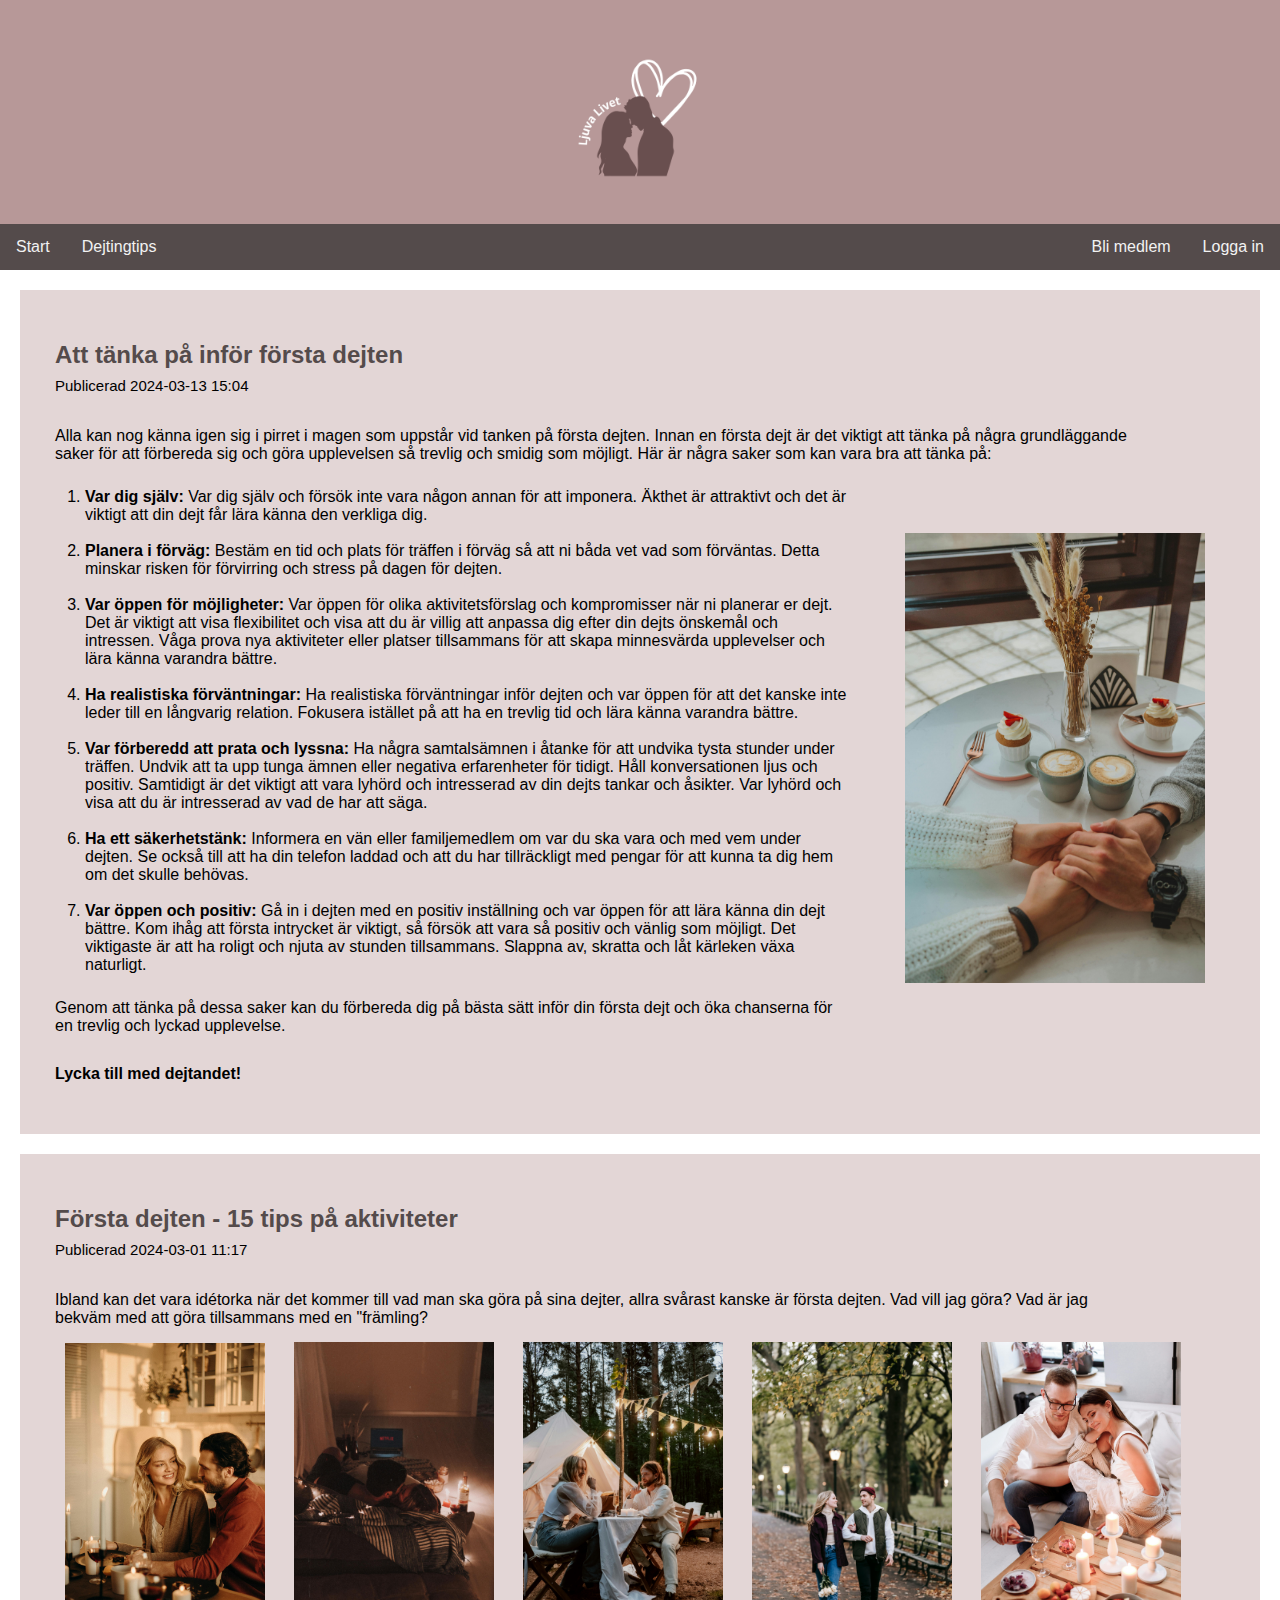
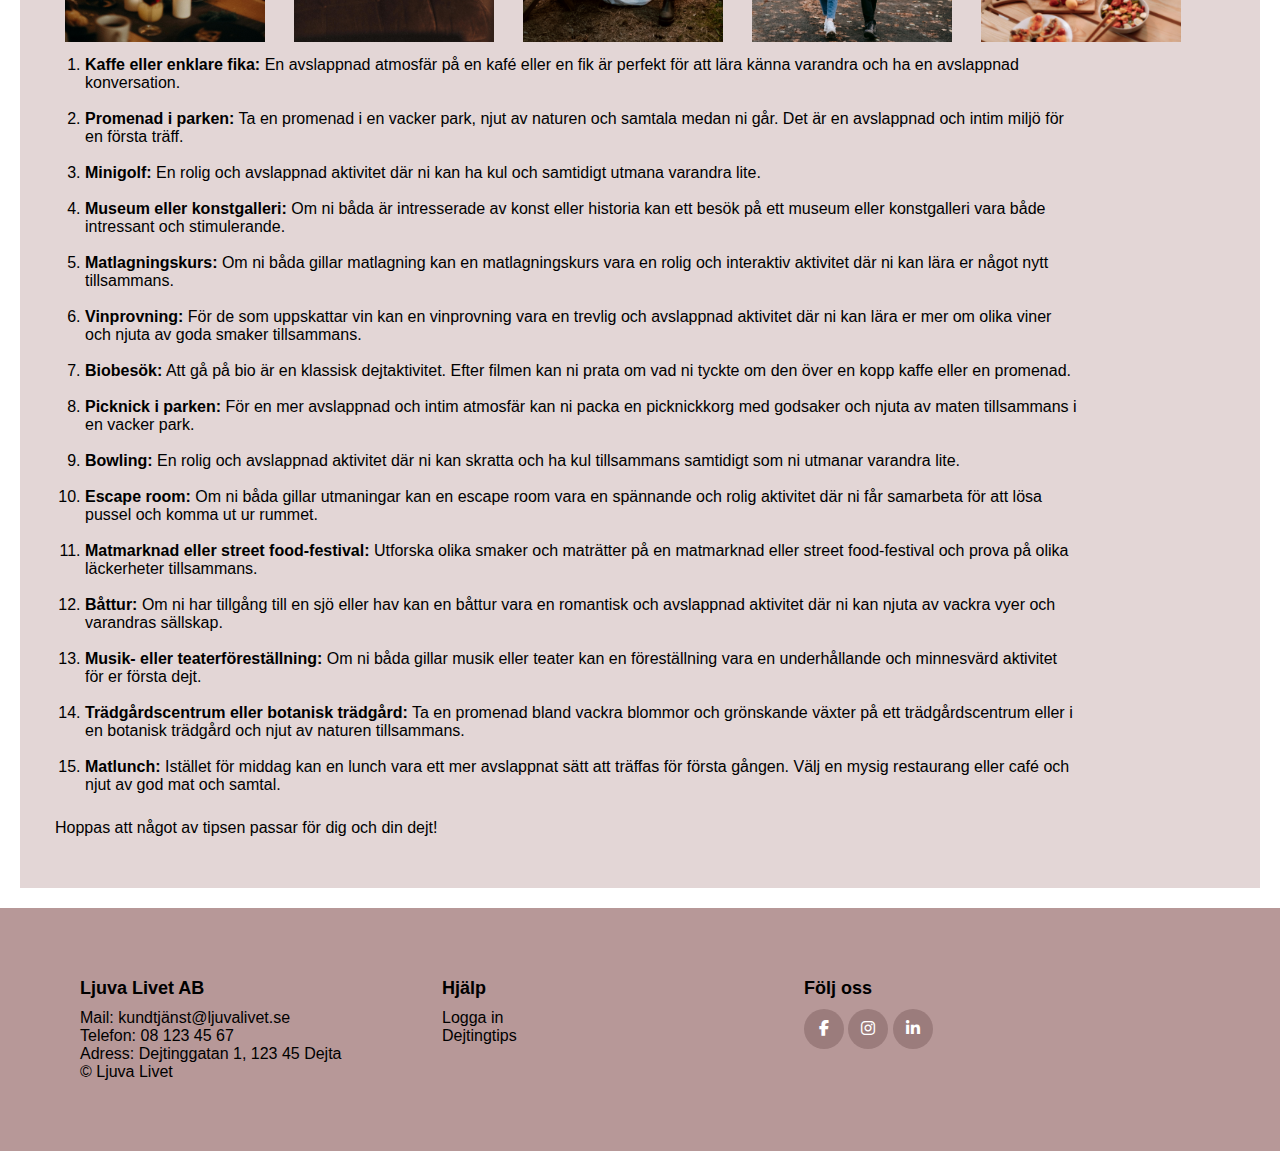
<file: tips.html>
<!DOCTYPE html>
<html lang="en">
<head>
  <!-- Google tag (gtag.js) -->
<script async src="https://www.googletagmanager.com/gtag/js?id=G-FHTKY9YJ2C"></script>
<script>
  window.dataLayer = window.dataLayer || [];
  function gtag(){dataLayer.push(arguments);}
  gtag('js', new Date());

  gtag('config', 'G-FHTKY9YJ2C');
</script>

    <meta name="description" content="Ljuva Livets dejtingtips">
    <meta name="keywords" content="dejting, dejt, kärlek, partner, onlinedejting, dejtingtips, dejttips, dejtaktiviteter, första dejten, singel">
    <meta name="author" content="Ljuva Livet">
    <meta charset="UTF-8">
    <meta name="viewport" content="width=device-width, initial-scale=1.0">
    <title>Ljuva Livet - Dejtingtips</title>
    <link rel="stylesheet" href="css/style.css">
    <link rel="stylesheet" href="https://cdnjs.cloudflare.com/ajax/libs/font-awesome/6.5.1/css/all.min.css">
</head>
<body>
    <div class="header">
        <img src="images/LjuvaLivetlogo.png" alt="Ljuva Livets logga" width="200">
    </div>

    <div class="topnav">
      <a href="index.html">Start</a>
      <a href="tips.html">Dejtingtips</a>
      <a href="login.html" style="float:right">Logga in</a>
      <a href="registrering.html" style="float:right">Bli medlem</a>
    </div>

      <div class="post1">
        <br><br>
        <h2>Att tänka på inför första dejten <br><span>Publicerad 2024-03-13 15:04</span></h2>
        <p>Alla kan nog känna igen sig i pirret i magen som uppstår vid tanken på första dejten. Innan en första dejt är det viktigt att tänka på några grundläggande saker för att förbereda sig och göra upplevelsen så trevlig och smidig som möjligt. Här är några saker som kan vara bra att tänka på:</p>
        <img class="blogpost" src="images/pexels-marina-abrosimova-6569510.jpg" alt="två personer håller hand på ett café" width="300">
          <ol>
            <li><strong>Var dig själv:</strong> Var dig själv och försök inte vara någon annan för att imponera. Äkthet är attraktivt och det är viktigt att din dejt får lära känna den verkliga dig.</li>
            <br>
            <li><strong>Planera i förväg:</strong> Bestäm en tid och plats för träffen i förväg så att ni båda vet vad som förväntas. Detta minskar risken för förvirring och stress på dagen för dejten.</li><br>
            <li><strong>Var öppen för möjligheter: </strong>Var öppen för olika aktivitetsförslag och kompromisser när ni planerar er dejt. Det är viktigt att visa flexibilitet och visa att du är villig att anpassa dig efter din dejts önskemål och intressen. Våga prova nya aktiviteter eller platser tillsammans för att skapa minnesvärda upplevelser och lära känna varandra bättre.</li><br>
            <li><strong>Ha realistiska förväntningar:</strong> Ha realistiska förväntningar inför dejten och var öppen för att det kanske inte leder till en långvarig relation. Fokusera istället på att ha en trevlig tid och lära känna varandra bättre.</li><br>            
            <li><strong>Var förberedd att prata och lyssna:</strong> Ha några samtalsämnen i åtanke för att undvika tysta stunder under träffen. Undvik att ta upp tunga ämnen eller negativa erfarenheter för tidigt. Håll konversationen ljus och positiv. Samtidigt är det viktigt att vara lyhörd och intresserad av din dejts tankar och åsikter. Var lyhörd och visa att du är intresserad av vad de har att säga.</li><br>
            <li><strong>Ha ett säkerhetstänk:</strong> Informera en vän eller familjemedlem om var du ska vara och med vem under dejten. Se också till att ha din telefon laddad och att du har tillräckligt med pengar för att kunna ta dig hem om det skulle behövas.</li><br>
            <li><strong>Var öppen och positiv:</strong> Gå in i dejten med en positiv inställning och var öppen för att lära känna din dejt bättre. Kom ihåg att första intrycket är viktigt, så försök att vara så positiv och vänlig som möjligt. Det viktigaste är att ha roligt och njuta av stunden tillsammans. Slappna av, skratta och låt kärleken växa naturligt.</li>
          </ol>
          <p>Genom att tänka på dessa saker kan du förbereda dig på bästa sätt inför din första dejt och öka chanserna för en trevlig och lyckad upplevelse.</p>
          <p><strong>Lycka till med dejtandet!</strong></p>
          <br><br>
      </div>

      <div class="post1">
        <br><br>
        <h2>Första dejten - 15 tips på aktiviteter <br><span>Publicerad 2024-03-01 11:17</span></h2>
        <p>Ibland kan det vara idétorka när det kommer till vad man ska göra på sina dejter, allra svårast kanske är första dejten. Vad vill jag göra? Vad är jag bekväm med att göra tillsammans med en "främling?</p>
        <img class="blogpost2" src="images/pexels-cottonbro-studio-3171204.jpg" alt="romantisk dejt" width="200">
        <img class="blogpost2" src="images/netflixdejt.jpg" alt="netflixdejt" width="200">
        <img class="blogpost2" src="images/dejtblogg.jpg" alt="romantisk dejt utomhus på en glamping" width="200">
        <img class="blogpost2" src="images/dejtblogg2.jpg" alt="två personer på promenad i en park" width="200">
        <img class="blogpost2" src="images/pexels-thirdman-5054088.jpg" alt="man och kvinna som äter chark" width="200">
          <ol>
            <li><strong>Kaffe eller enklare fika:</strong> En avslappnad atmosfär på en kafé eller en fik är perfekt för att lära känna varandra och ha en avslappnad konversation.</li><br>
            <li><strong>Promenad i parken:</strong> Ta en promenad i en vacker park, njut av naturen och samtala medan ni går. Det är en avslappnad och intim miljö för en första träff.</li><br>
            <li><strong>Minigolf:</strong> En rolig och avslappnad aktivitet där ni kan ha kul och samtidigt utmana varandra lite.</li><br>
            <li><strong>Museum eller konstgalleri:</strong> Om ni båda är intresserade av konst eller historia kan ett besök på ett museum eller konstgalleri vara både intressant och stimulerande.</li><br>
            <li><strong>Matlagningskurs:</strong> Om ni båda gillar matlagning kan en matlagningskurs vara en rolig och interaktiv aktivitet där ni kan lära er något nytt tillsammans.</li><br>
            <li><strong>Vinprovning:</strong> För de som uppskattar vin kan en vinprovning vara en trevlig och avslappnad aktivitet där ni kan lära er mer om olika viner och njuta av goda smaker tillsammans.</li><br>
            <li><strong>Biobesök:</strong> Att gå på bio är en klassisk dejtaktivitet. Efter filmen kan ni prata om vad ni tyckte om den över en kopp kaffe eller en promenad.</li><br>
            <li><strong>Picknick i parken:</strong> För en mer avslappnad och intim atmosfär kan ni packa en picknickkorg med godsaker och njuta av maten tillsammans i en vacker park.</li><br>
            <li><strong>Bowling:</strong> En rolig och avslappnad aktivitet där ni kan skratta och ha kul tillsammans samtidigt som ni utmanar varandra lite.</li><br>
            <li><strong>Escape room:</strong> Om ni båda gillar utmaningar kan en escape room vara en spännande och rolig aktivitet där ni får samarbeta för att lösa pussel och komma ut ur rummet.</li><br>
            <li><strong>Matmarknad eller street food-festival:</strong> Utforska olika smaker och maträtter på en matmarknad eller street food-festival och prova på olika läckerheter tillsammans.</li><br>
            <li><strong>Båttur:</strong> Om ni har tillgång till en sjö eller hav kan en båttur vara en romantisk och avslappnad aktivitet där ni kan njuta av vackra vyer och varandras sällskap.</li><br>
            <li><strong>Musik- eller teaterföreställning:</strong> Om ni båda gillar musik eller teater kan en föreställning vara en underhållande och minnesvärd aktivitet för er första dejt.</li><br>
            <li><strong>Trädgårdscentrum eller botanisk trädgård:</strong> Ta en promenad bland vackra blommor och grönskande växter på ett trädgårdscentrum eller i en botanisk trädgård och njut av naturen tillsammans.</li><br>
            <li><strong>Matlunch:</strong> Istället för middag kan en lunch vara ett mer avslappnat sätt att träffas för första gången. Välj en mysig restaurang eller café och njut av god mat och samtal.</li>
          </ol>     
          <p>Hoppas att något av tipsen passar för dig och din dejt!</p>     
          <br><br>
      </div>


      <footer class="footer">
        <div class="container">
          <div class="row">
            <div class="footer-col">
              <h4>Ljuva Livet AB</h4>
                <p>Mail: kundtjänst@ljuvalivet.se</p>
                <p>Telefon: 08 123 45 67</p>
                <p>Adress: Dejtinggatan 1, 123 45 Dejta</p>
                <p>&copy Ljuva Livet</p>
            </div>
      
            <div class="footer-col">
              <h4>Hjälp</h4>
                <p><a href="login.html">Logga in</a></p>
                <p><a href="tips.html">Dejtingtips</a></p>
            </div>
      
      
            <div class="footer-col">
              <h4>Följ oss</h4>
              <div class="social-links">
                <a href="https://www.facebook.com/"><i class="fab fa-facebook-f"></i></a>
                <a href="https://www.instagram.com/"><i class="fab fa-instagram"></i></a>
                <a href="https://se.linkedin.com/"><i class="fab fa-linkedin-in"></i></a>
              </div>
            </div>
          </div>
        </div>
      </footer>
  
</body>
</html>
</file>
<file: css/style.css>
*{
  margin: 0;
    padding: 0;
}

body {
  margin: 0;
}

/* Style the header */
.header {
  background-color: #b79898;
  padding: 10px;
  text-align: center;
  font-family:'Segoe UI', Tahoma, Geneva, Verdana, sans-serif;
  color:white;
}

/* Create three equal columns that floats next to each other */
.column {
  float: left;
  width: 30%;
  padding: 15px;
  font-family:'Segoe UI', Tahoma, Geneva, Verdana, sans-serif;
  text-align: center;
}

/* Clear floats after the columns */
.row::after {
  content: "";
  display: table;
  clear: both;
}

.column1{
  font-family:'Segoe UI', Tahoma, Geneva, Verdana, sans-serif;
  text-align:center;
}


.flex-container {
  display: flex;
  justify-content: center;
  background-color:#b79898;
}

.flex-container > div {
  background-color: #b79898;
  width: 25%;
  margin: 20px;
  text-align: center;
}

.myflexbox{
  display: flex;
  flex-direction: row;
}

.myflexbox div{
  background-color:#b79898;
  padding: 10px;
  margin: 0px;
  font-family:'Segoe UI', Tahoma, Geneva, Verdana, sans-serif;
}

.flex-container {
  display: flex;
  flex-direction: row;
  }
  .left { flex-basis: 10vw; }
  .rest1 { flex-grow: 3; }
  .rest2 { flex-grow: 1; }
  

  .topnav {
    overflow: hidden;
    background-color: #544b4b;
    font-family:'Segoe UI', Tahoma, Geneva, Verdana, sans-serif;
  }
  
  /* Style the topnav links */
  .topnav a {
    float: left;
    display: inline;
    color: #f2f2f2;
    text-align: center;
    padding: 14px 16px;
    text-decoration: none;
  }
  
  /* Change color on hover */
  .topnav a:hover {
    background-color: #a18585;
    color: #f2f2f2;;
  }

  .about{
    font-family:'Segoe UI', Tahoma, Geneva, Verdana, sans-serif;
    text-align: center;
    padding: 15px;
    margin: 30px;
  }


.column2 {
  float: left;
  padding: 20px;
  font-family:'Segoe UI', Tahoma, Geneva, Verdana, sans-serif;
  width:15%;
  text-align:center;
  padding-left:35px;
}


.footer{
  background-color:#b79898;
  margin: 0;
  padding:70px;
  box-sizing: border-box;
  font-family:'Segoe UI', Tahoma, Geneva, Verdana, sans-serif;
}

.row{
  display:flex;
  flex-wrap: wrap;
}

.container{
  max-width:1200px;
  margin: auto;
}

ul{
  list-style:none;
}

.footer-col{
  width: 30%;
  padding: 0 10px;
}

.footer-col h4{
  font-size:18px;
  margin-bottom: 10px;
  position: relative;
}

.footer-col a{
  text-decoration: none;
  color:black;
}

.footer-col .social-links a{
  display: inline-block;
  height: 40px;
  width: 40px;
  background-color: rgba(47, 15, 15, 0.2);
  margin: 0 10px 10 px 0;
  text-align: center;
  line-height: 40px;
  border-radius:50%;
  color: #ffffff;
}

.footer-col .social-links a:hover{
  color:#24262b;
  background-color: #ffffff;
}

h1{
  font-family:'Segoe UI', Tahoma, Geneva, Verdana, sans-serif;
  text-align: center;
  padding: 10px;
  font-size:400;
  margin: 10px;
}

h2{
  font-family: 'Segoe UI', Tahoma, Geneva, Verdana, sans-serif;
  padding: 15px;
}

h3{
  font-family:'Segoe UI', Tahoma, Geneva, Verdana, sans-serif;
  text-align: center;
  color:#544b4b;
  padding: 10px;
  font-weight: 500;
}

.sectionmatch p{
  padding: 5px;
}

.sectionmatch .chatBtn a{
  text-decoration: none;
  color: #fff;
  font-family: 'Segoe UI', Tahoma, Geneva, Verdana, sans-serif;
  padding: 15px;
  font-size: 15px;
}

.sectionmatch .chatBtn{
  background-color:#b79898;
  border:none;
  border-radius: 5px;
  height: 25px;
}

.chatBtn {
  background-color:#b79898;
  border:none;
  border-radius: 5px;
  height: 30px;
  margin: 40px;
}

.chatBtn a {
  text-decoration: none;
  color: #fff;
  font-family: 'Segoe UI', Tahoma, Geneva, Verdana, sans-serif;
  padding: 15px;
  font-size: 15px;
}

.chatBtn:hover {
  background-color: rgb(132, 107, 107);
}

.post1{
  padding-left: 20px;
  margin: 20px;
  background-color:#e3d6d6;
}

.post1 h2{
  color:#544b4b;
}

.post1 h2 span{
  font-size: 15px;
  color:black;
  font-family:'Segoe UI', Tahoma, Geneva, Verdana, sans-serif;
  font-weight: 400;
}

.post1 p{
  padding: 15px;
  font-family:'Segoe UI', Tahoma, Geneva, Verdana, sans-serif;
  padding-right: 10%;
}

.post1 ol{
  font-family: 'Segoe UI', Tahoma, Geneva, Verdana, sans-serif;
  padding: 10px;
  padding-left: 45px;
  padding-right: 15%;
}

img.blogpost{
  float: right;
  padding: 40px;
  margin: 15px;
  
}

img.blogpost2{
  padding-left: 25px;
}

h3 a {
  text-decoration:none;
  color:#544b4b;
}
</file>
<file: css/hittadejt.css>
*{
    margin:0px;
    padding:0px;
    box-sizing: border-box;
    font-family:'Segoe UI', Tahoma, Geneva, Verdana, sans-serif;
}

a{
    text-decoration: none;
}

#team{
    display:flex;
    justify-content:center;
    align-items:center;
    flex-direction:column;
    width:100%;
    min-height: 100vh;
}

.team-heading h3{
    font-size:30px;
    padding:20px;
}

.team-box{
    width:100%;
    padding:20px;
    user-select: none;
    background:#b79898;
}

.t-b-img{
    width:100%;
    height:350px;
    position:relative;
}

.t-b-img::after{
    content:'';
    position:absolute;
    left: 0px;
    bottom: 0px;
    width: 100%;
    height:150px;
    background: linear-gradient(180deg, rgba(0,0,0,0) 0%, rgba(0,0,0,)100%);

}

.t-b-img img{
    width:100%;
    height:100%;
    object-fit:contain;
    object-position: bottom;
}

.t-b-text{
    display:flex;
    flex-direction:column;
    align-items: center;
    color:white;
}

.swiper{
    max-width:745px;
    width:100%;
    padding-bottom: 50px;
}

.swiper-slide{
    width: 300px !important;
    opacity:0.2;
    margin: 50px 0px;
    margin-top:0px;
}

.swiper-slide-active{
    opacity:1;
    border: 10px solid #544b4b;
}
</file>
<file: css/login.css>
*{
    margin: 0;
    padding: 0;
    box-sizing: border-box;
    font-family:'Segoe UI', Tahoma, Geneva, Verdana, sans-serif;
}

.sectionlogin{
    display: flex;
    justify-content: center;
    align-items: center;
    min-height: 100vh;
    background-color:gainsboro;
}

.wrapper{
    width: 420px;
    background-color:#b79898;
    color:white;
    border-radius: 10px;
    padding: 30px 40px;
}

.wrapper h1{
    font-size: 36px;
    text-align: center;
}

.wrapper .input-box{
    position: relative;
    width: 100%;
    height: 50px;
    margin: 30px 0;
}

.input-box input{
    width: 100%;
    height: 100%;
    background: transparent;
    border: none;
    outline: none;
    border: 2px solid rgba(255, 255, 255, 2);
    border-radius: 40px;
    font-size: 16px;
    color: #fff;
    padding: 20px 45px 20px 20px;
}

.input-box input::placeholder{
    color:#fff;
}

.input-box i{
    position: absolute;
    right: 20px;
    top: 50%;
    transform: translateY(-50%);
    font-size: 20px;
}

.wrapper .remember-forgot{
    display: flex;
    justify-content: space-between;
    font-size: 14.5px;
    margin: -15px 0 15px;
}

.remember-forgot label input{
    accent-color: #fff;
    margin-right: 3px;
}

.remember-forgot a{
    color: #fff;
    text-decoration: none;
}

.remember-forgot a:hover{
    text-decoration: underline;
}

.wrapper .btn{
    width: 100%;
    height: 45px;
    background: #fff;
    border: none;
    outline: none;
    border-radius: 40px;
    box-shadow: 0 0 10px rgba(0, 0, 0, 1);
    cursor: pointer;
    font-size: 16px;
    color: #333
    font-weight: 300;
}

.wrapper .btn a{
    text-decoration: none;
    color:#333;
}

.wrapper .register-link{
    font-size: 14.5px;
    text-align: center;
    margin: 20px 0 15px;
}

.register-link p a{
    color: #fff;
    text-decoration: none;
    font-weight: 600;
}

.register-link p a:hover{
    text-decoration: underline;
}
</file>
<file: css/profil.css>
*{
    margin: 0px;
    padding: 0;
    box-sizing: border-box;
    font-family: 'Segoe UI', Tahoma, Geneva, Verdana, sans-serif;
}

body{
    background: gainsboro;
}    

.container1 {
    position: relative;
    align-items: center;
    justify-content: center;
    max-width: 1000px;
    width: 100%;
    min-height: 100vh;
    border-radius: 6px;
    padding: 20px;
    margin: 30px 15px;
    background-color:#fff;
    box-shadow: 0 5px 10px rgba(0,0,0,0.1);
}

.container1 header{
    position: relative;
    font-size: 20px;
    font-weight: 600;
    color: #333;
}

.container1 form{
    position: relative;
    margin-top: 10px;
    min-height: 620px;
    background-color: #fff;
}

.container1 form .form{
    position: absolute;
}

.container1 form .details{
    margin-top: 30px;
}

.container1 form .title{
    display: block;
    margin-bottom: 8px;
    font-size: 16px;
    font-weight: 500;
    margin: 6px 0;
    color: #333;
}

.container1 form .fields{
    display:flex;
    align-items: center;
    justify-content: space-between;
    flex-wrap: wrap;
}

form .fields .input-field{
    display: flex;
    width: calc(100% / 3 - 15px);
    flex-direction: column;
    margin: 4px 0;
}

form .fields .input-field-gender{
    display: flex;
    width: calc(100% / 3 - 15px);
    flex-direction: column;
    margin: 4px 0;
}

.input-field label{
    font-size: 12px;
    font-weight: 500;
    color: #2e2e2e;
}

.input-field input{
    outline: none;
    font-size: 14px;
    font-weight: 400;
    color: #333;
    border: 1px solid #aaa;
    padding: 0 15px;
    height: 42px;
    margin: 8px 0;
}

.input-field-gender label{
    font-size: 12px;
    font-weight: 500;
    color: #2e2e2e;
}

.input-field-gender input{
    outline: none;
    font-size: 14px;
    font-weight: 400;
    color: #333;
    border: 1px solid #aaa;
    padding: 0 15px;
    height: 42px;
    margin: 8px 0;
}

.input-field input:is(:focus, :valid){
    box-shadow: 0 3px 6px rgba(0,0,0,0.13);
}

.input-field input[type="date"]{
    color: #707070;
}

.input-field input[type="date"]:valid{
    color: #333;
}

.container1 form button{
    display: flex;
    align-items: center;
    justify-content: center;
    height: 45px;
    max-width: 200px;
    width: 100%;
    border: none;
    outline: none;
    color: #fff;
    border-radius: 5px;
    margin: 25px 0;
    background-color:#b79898;
    transition: all 0.3s linear;
    font-size: 14px;
    font-weight: 400;
}


form button:hover{
    background-color:rgb(132, 107, 107);
}

form .buttons{
    display: flex;
    align-items: center;
}
</file>
<file: css/image.css>
*{
    margin: 0;
    padding: 0;
    box-sizing: border-box;
    font-family:'Segoe UI', Tahoma, Geneva, Verdana, sans-serif;
}

body{
    justify-content: center;
    align-items: center;
    min-height: 100vh;
}


.container2{
    max-width: 400px;
    width: 100%;
    background: #fff;
    padding: 30px;
    margin:30px 15px;
    border-radius: 6px;
}

.img-area{
    position: relative;
    width: 100%;
    height: 240px;
    background-color:rgb(218, 218, 218);
    margin-bottom: 30px;
    border-radius: 15px;
    overflow: hidden;
    display: flex;
    justify-content: center;
    align-items: center;
    flex-direction: column;
}

.img-area .icon{
    font-size: 100px;
}

.img-area h3{
    font-size: 20px;
    font-weight: 450;
    margin-bottom: 6px;
}

.img-area p{
    color:#999;
}

.img-area p span{
    font-weight: 600;
}

.img-area img{
    position: absolute; 
    top: 0;
    left: 0;
    width: 100%;
    height: 100%;
    object-fit: cover;
    object-position: center;
    z-index: 100;
}

.img-area::before{
    content: attr(data-img);
    position: absolute;
    top: 0;
    left: 0;
    width: 100%;
    height: 100%;
    background: rgba (0, 0, 0, .5);
    color: #fff;
    font-weight: 500;
    text-align: center;
    display: flex;
    justify-content: center;
    align-items: center;
    pointer-events: none;
    opacity: 0;
    transition: all .3s ease;
    z-index: 200;
}

.img-area.active:hover::before{
    opacity: 1;

}

.select-image{
    display: block;
    width: 50%;
    padding: 16px 0;
    border-radius: 5px;
    background:#b79898;
    color: #fff;
    font-weight: 400;
    font-size: 14px;
    border: none;
    cursor: pointer;
    transition: all .3s ease;
}

.select-image:hover{
    background: rgb(132, 107, 107);
}
</file>
<file: css/registrering.css>
*{
    margin: 0;
    padding: 0;
    box-sizing: border-box;
    font-family:'Segoe UI', Tahoma, Geneva, Verdana, sans-serif;
}

.sectionlogin{
    display: flex;
    justify-content: center;
    align-items: center;
    min-height: 120vh;
    background-color:gainsboro;
}

.wrapper{
    width: 420px;
    background-color:#b79898;
    color:white;
    border-radius: 10px;
    padding: 30px 40px;
}

.wrapper h1{
    font-size: 36px;
    text-align: center;
}

.wrapper .input-box{
    position: relative;
    width: 100%;
    height: 50px;
    margin: 30px 0;
}

.input-box input{
    width: 100%;
    height: 100%;
    background: transparent;
    border: none;
    outline: none;
    border: 2px solid rgba(255, 255, 255, 2);
    border-radius: 40px;
    font-size: 16px;
    color: #fff;
    padding: 20px 45px 20px 20px;
}

.input-box input::placeholder{
    color:#fff;
}

.input-box i{
    position: absolute;
    right: 20px;
    top: 50%;
    transform: translateY(-50%);
    font-size: 20px;
}

.wrapper .remember-forgot{
    display: flex;
    justify-content: space-between;
    font-size: 14.5px;
    margin: -15px 0 15px;
}

.remember-forgot label input{
    accent-color: #fff;
    margin-right: 3px;
}

.remember-forgot a{
    color: #fff;
    text-decoration: none;
}

.remember-forgot a:hover{
    text-decoration: underline;
}

.wrapper .btn{
    width: 100%;
    height: 45px;
    background: #fff;
    border: none;
    outline: none;
    border-radius: 40px;
    box-shadow: 0 0 10px rgba(0, 0, 0, 1);
    cursor: pointer;
    font-size: 16px;
    color: #333
    font-weight: 300;
}

.wrapper .btn a{
    text-decoration: none;
    color:#333;
}

.wrapper .register-link{
    font-size: 14.5px;
    text-align: center;
    margin: 20px 0 15px;
}

.register-link p a{
    color: #fff;
    text-decoration: none;
    font-weight: 600;
}

.register-link p a:hover{
    text-decoration: underline;
}
</file>
